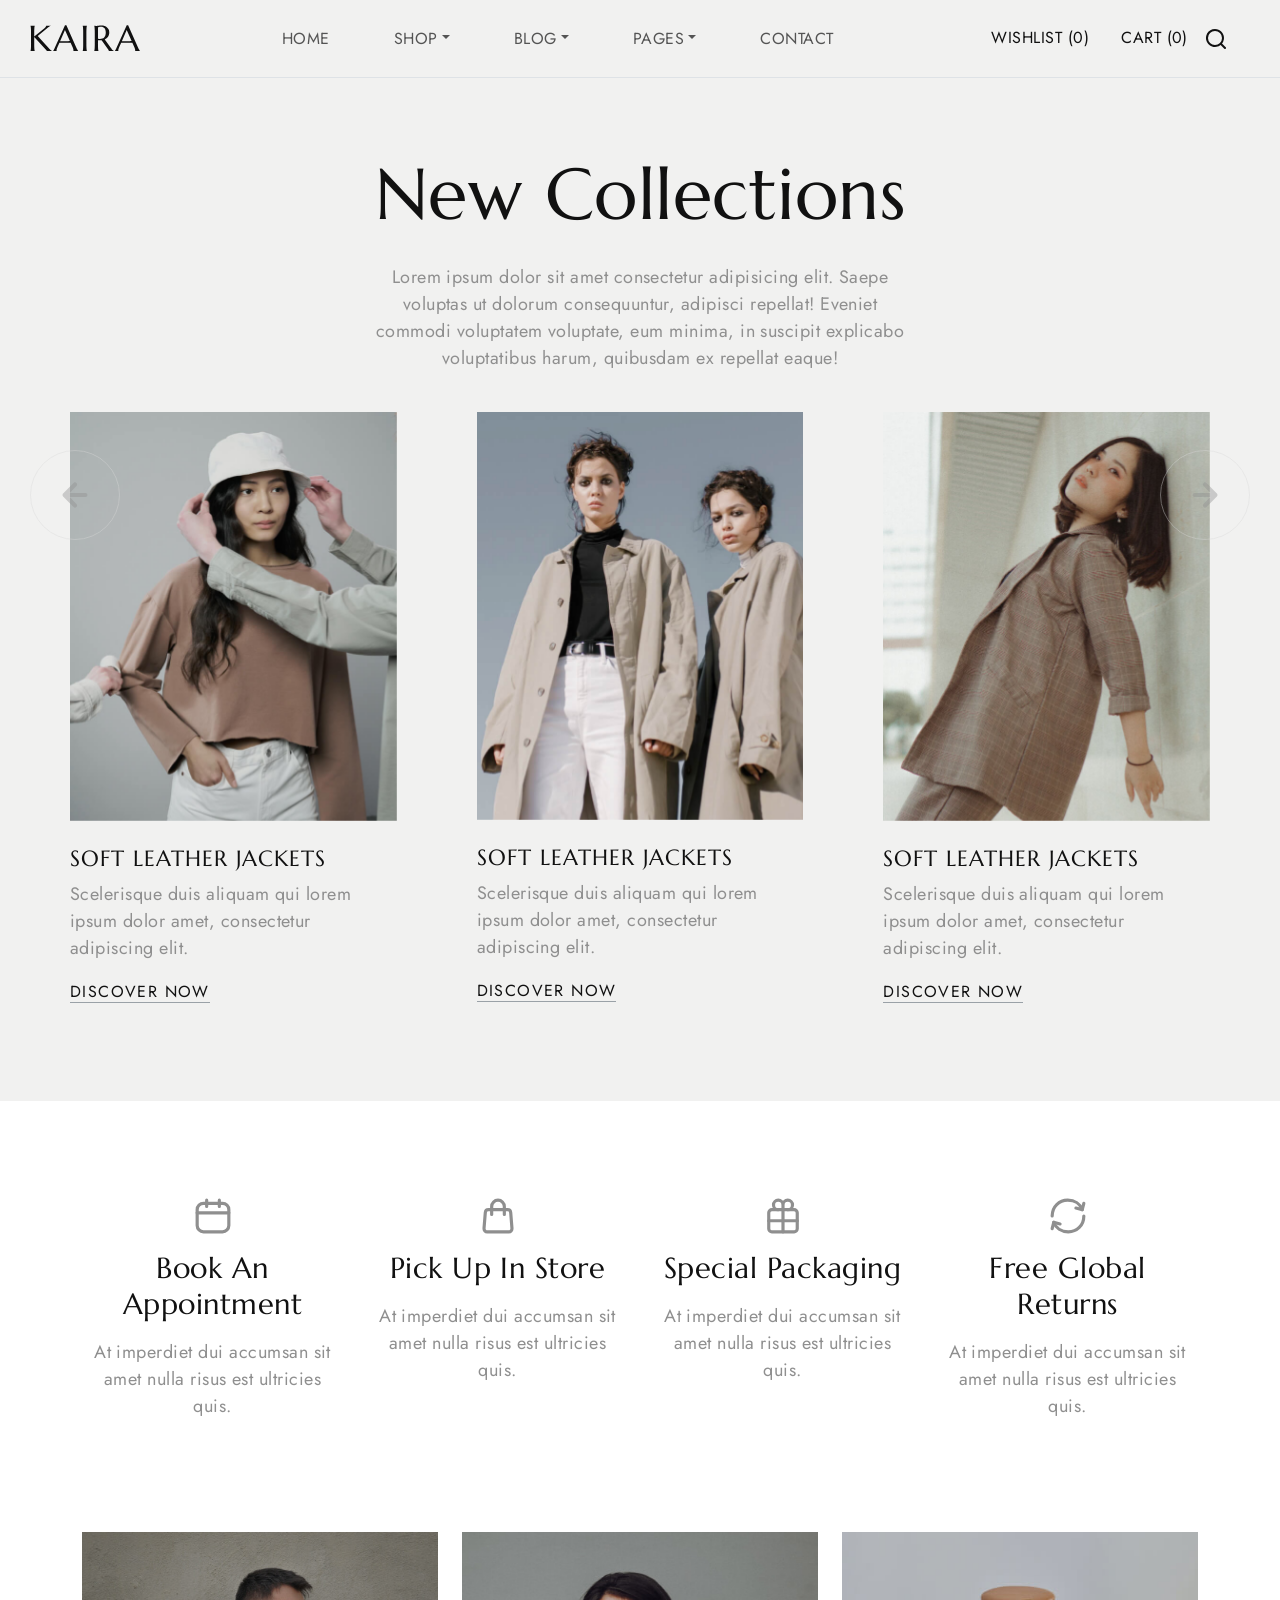
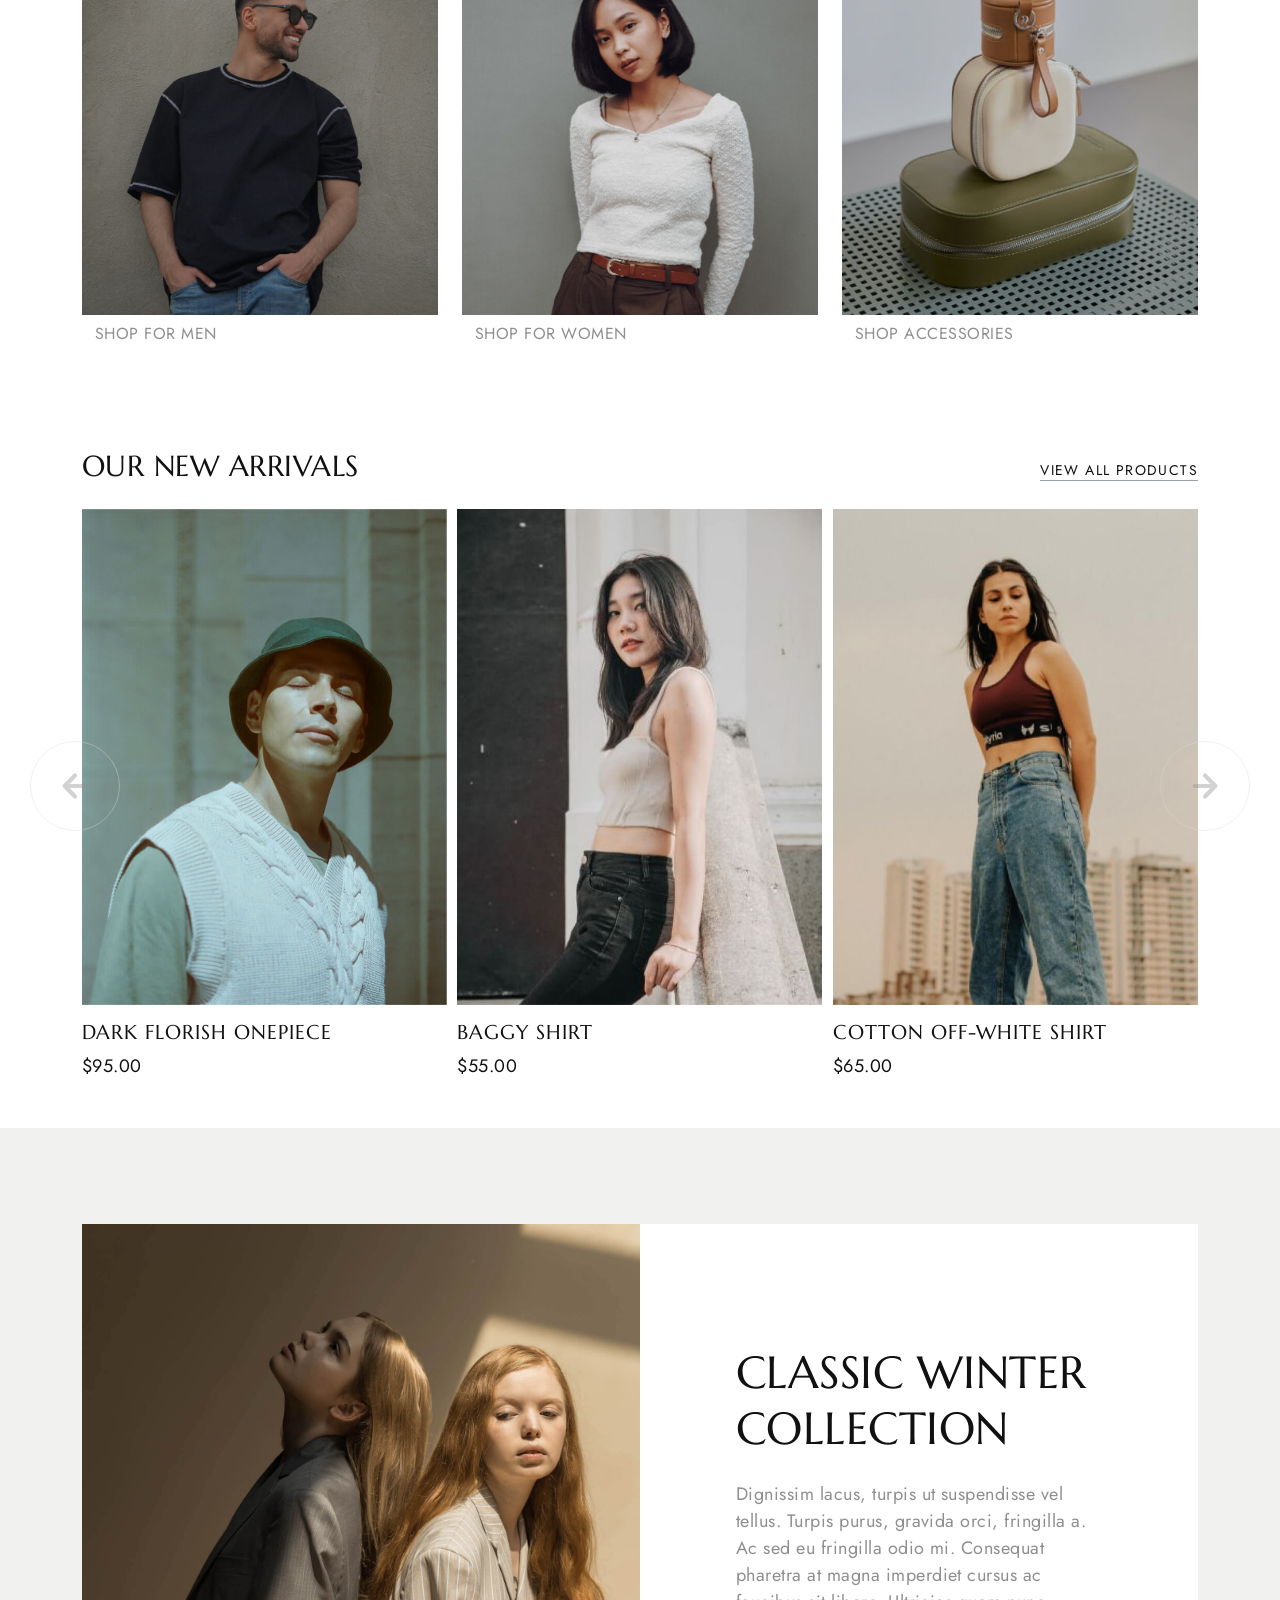
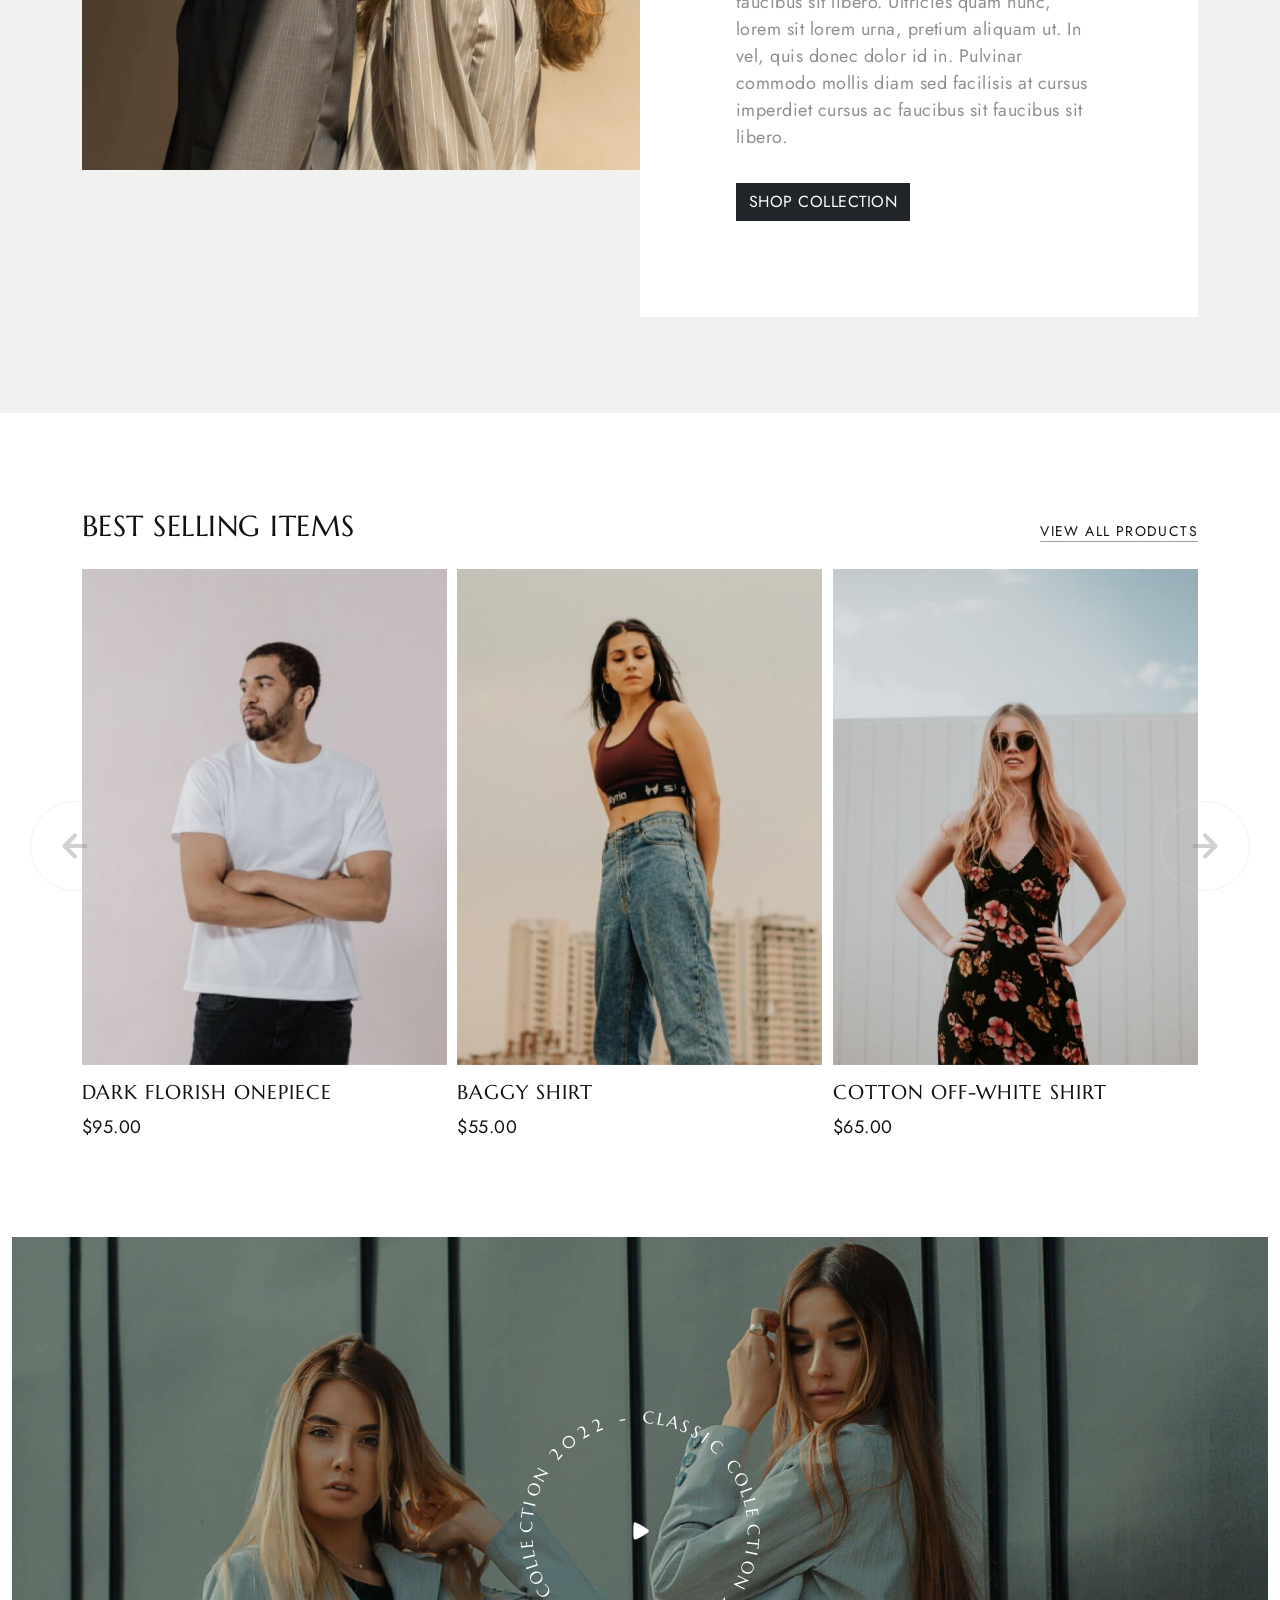
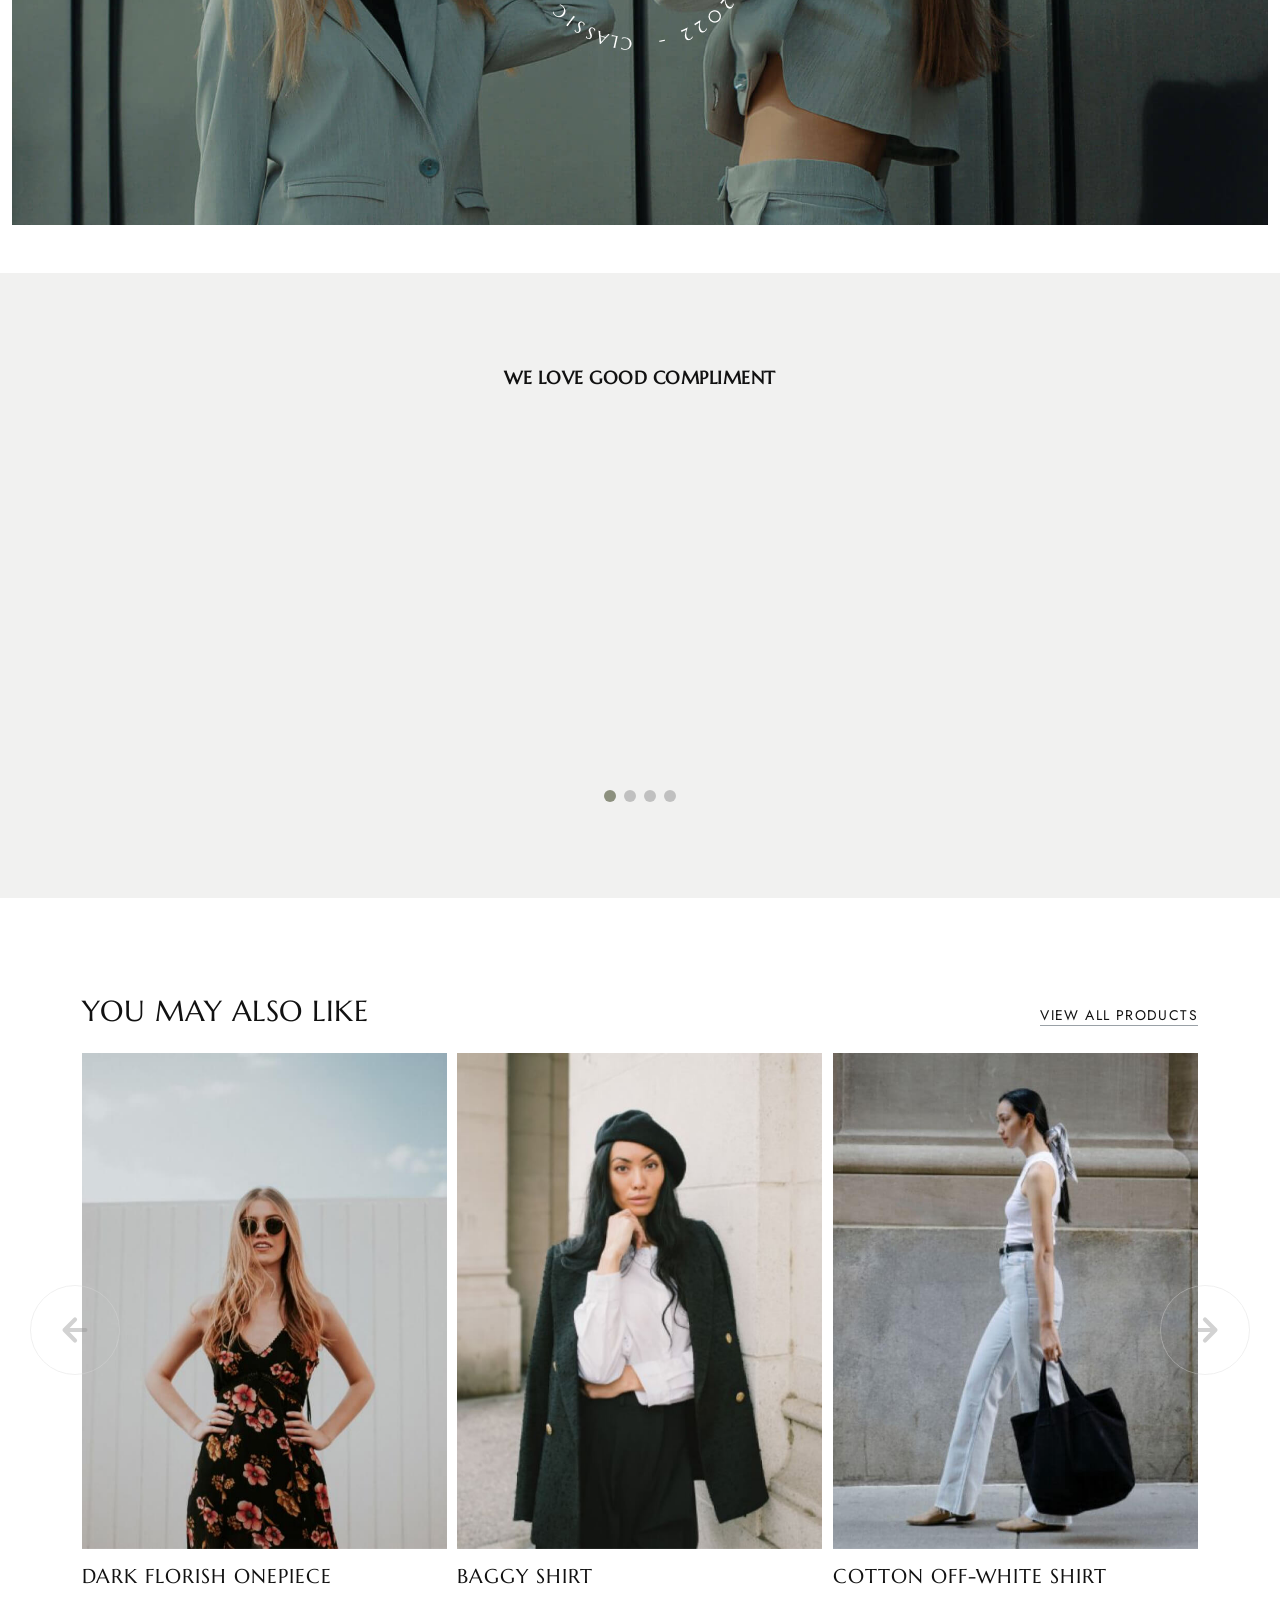
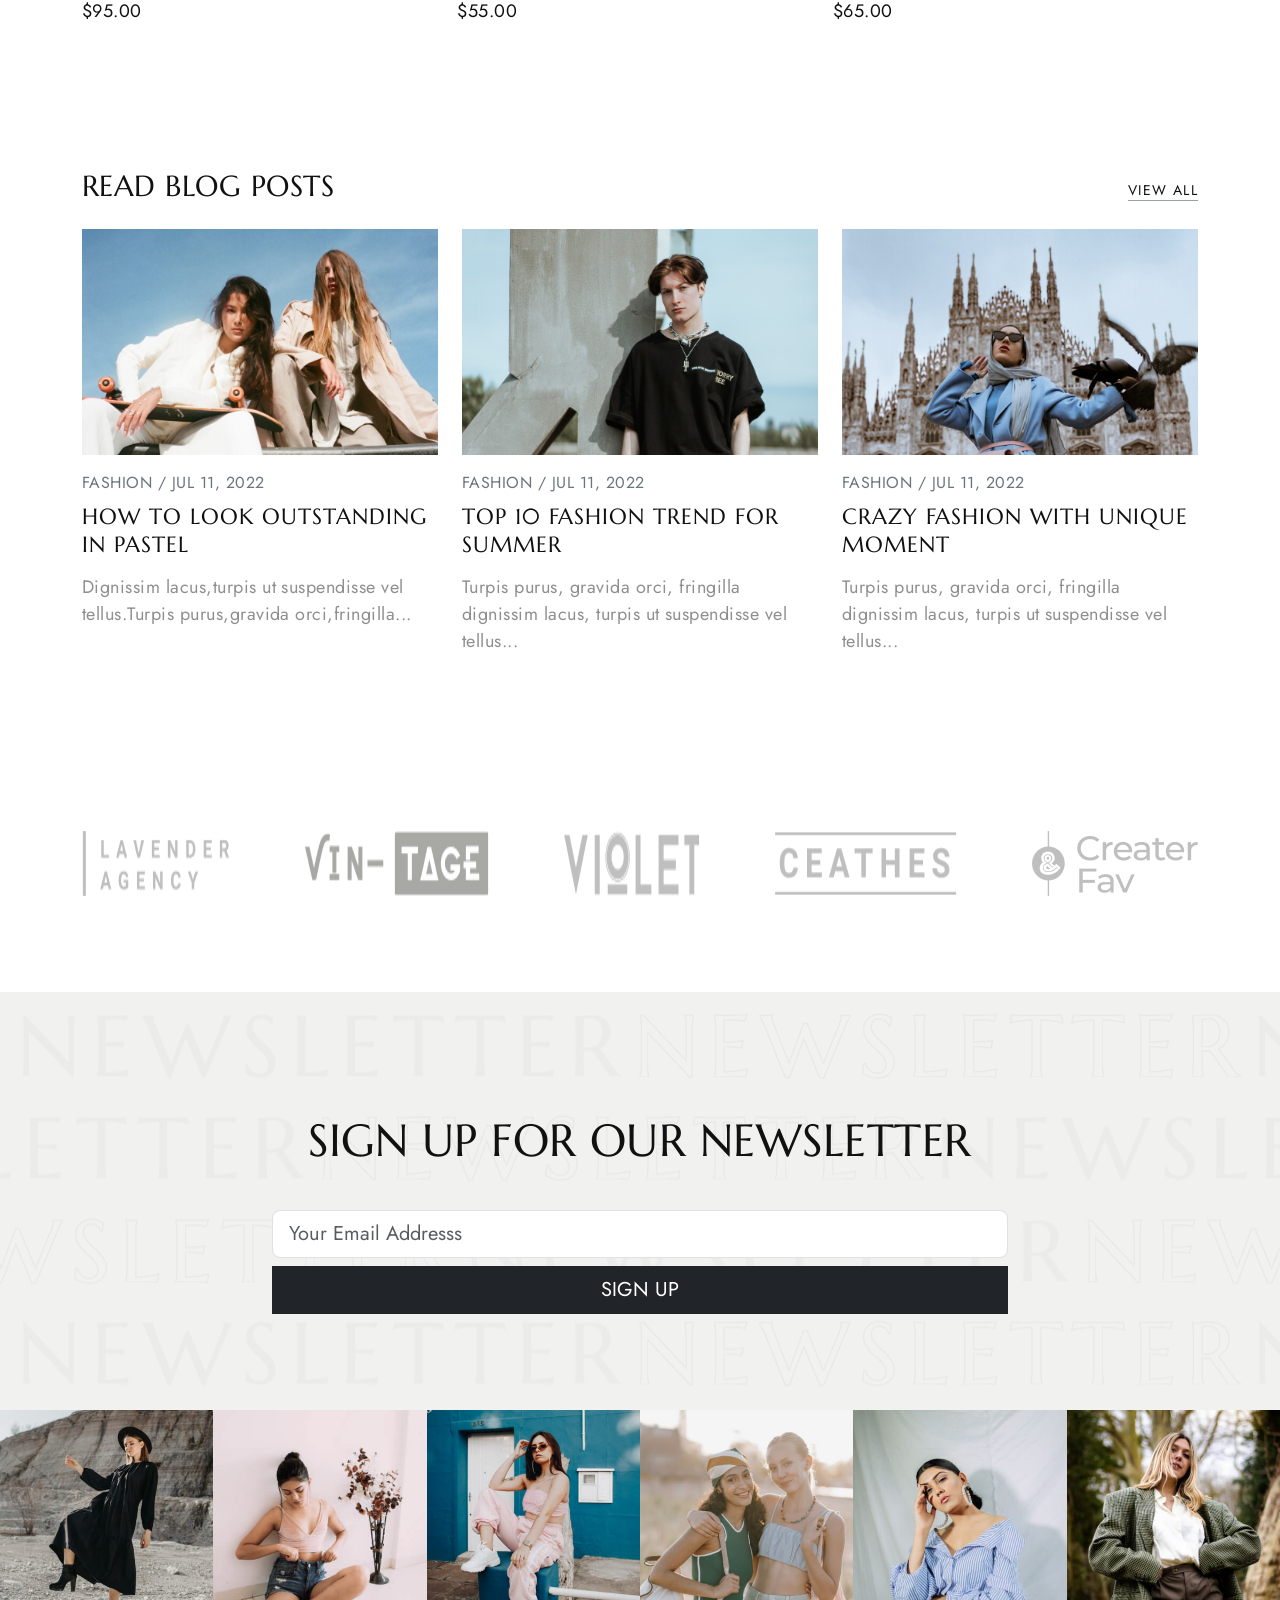
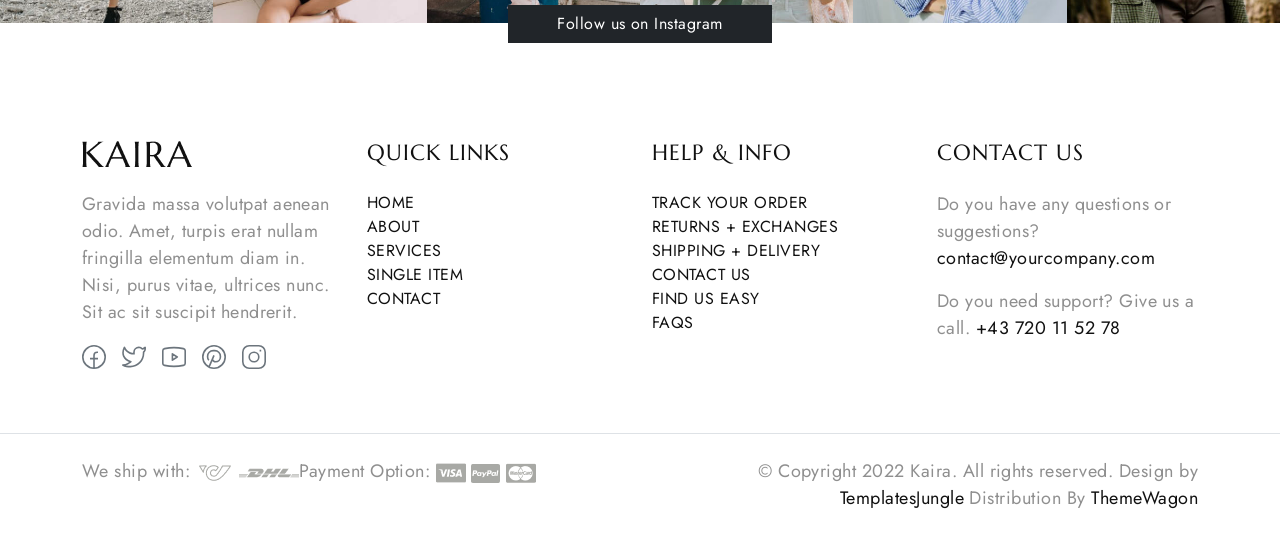
<file: target/classes/static/index.html>
<!DOCTYPE html>
<html lang="en">
  <head>
    <title>Kaira</title>
    <meta charset="utf-8" />
    <meta http-equiv="X-UA-Compatible" content="IE=edge" />
    <meta name="viewport" content="width=device-width, initial-scale=1.0" />
    <meta name="format-detection" content="telephone=no" />
    <meta name="apple-mobile-web-app-capable" content="yes" />
    <meta name="author" content="TemplatesJungle" />
    <meta name="keywords" content="ecommerce,fashion,store" />
    <meta
      name="description"
      content="Bootstrap 5 Fashion Store HTML CSS Template"
    />
    <link
      href="https://cdn.jsdelivr.net/npm/bootstrap@5.3.0-alpha3/dist/css/bootstrap.min.css"
      rel="stylesheet"
      integrity="sha384-KK94CHFLLe+nY2dmCWGMq91rCGa5gtU4mk92HdvYe+M/SXH301p5ILy+dN9+nJOZ"
      crossorigin="anonymous"
    />
    <link rel="stylesheet" type="text/css" href="css/vendor.css" />
    <link
      rel="stylesheet"
      href="https://cdn.jsdelivr.net/npm/swiper@9/swiper-bundle.min.css"
    />
    <link rel="stylesheet" type="text/css" href="style.css" />

    <link rel="preconnect" href="https://fonts.googleapis.com" />
    <link rel="preconnect" href="https://fonts.gstatic.com" crossorigin />
    <link
      href="https://fonts.googleapis.com/css2?family=Jost:ital,wght@0,300;0,400;0,500;0,700;1,300;1,400;1,500;1,700&family=Marcellus&display=swap"
      rel="stylesheet"
    />
  </head>

  <body class="homepage">
    <svg xmlns="http://www.w3.org/2000/svg" style="display: none">
      <defs>
        <symbol
          xmlns="http://www.w3.org/2000/svg"
          id="instagram"
          viewBox="0 0 15 15"
        >
          <path
            fill="none"
            stroke="currentColor"
            d="M11 3.5h1M4.5.5h6a4 4 0 0 1 4 4v6a4 4 0 0 1-4 4h-6a4 4 0 0 1-4-4v-6a4 4 0 0 1 4-4Zm3 10a3 3 0 1 1 0-6a3 3 0 0 1 0 6Z"
          />
        </symbol>
        <symbol
          xmlns="http://www.w3.org/2000/svg"
          id="facebook"
          viewBox="0 0 15 15"
        >
          <path
            fill="none"
            stroke="currentColor"
            d="M7.5 14.5a7 7 0 1 1 0-14a7 7 0 0 1 0 14Zm0 0v-8a2 2 0 0 1 2-2h.5m-5 4h5"
          />
        </symbol>
        <symbol
          xmlns="http://www.w3.org/2000/svg"
          id="twitter"
          viewBox="0 0 15 15"
        >
          <path
            fill="currentColor"
            d="m14.478 1.5l.5-.033a.5.5 0 0 0-.871-.301l.371.334Zm-.498 2.959a.5.5 0 1 0-1 0h1Zm-6.49.082h-.5h.5Zm0 .959h.5h-.5Zm-6.99 7V12a.5.5 0 0 0-.278.916L.5 12.5Zm.998-11l.469-.175a.5.5 0 0 0-.916-.048l.447.223Zm3.994 9l.354.353a.5.5 0 0 0-.195-.827l-.159.474Zm7.224-8.027l-.37.336l.18.199l.265-.04l-.075-.495Zm1.264-.94c.051.778.003 1.25-.123 1.606c-.122.345-.336.629-.723 1l.692.722c.438-.42.776-.832.974-1.388c.193-.546.232-1.178.177-2.006l-.998.066Zm0 3.654V4.46h-1v.728h1Zm-6.99-.646V5.5h1v-.959h-1Zm0 .959V6h1v-.5h-1ZM10.525 1a3.539 3.539 0 0 0-3.537 3.541h1A2.539 2.539 0 0 1 10.526 2V1Zm2.454 4.187C12.98 9.503 9.487 13 5.18 13v1c4.86 0 8.8-3.946 8.8-8.813h-1ZM1.03 1.675C1.574 3.127 3.614 6 7.49 6V5C4.174 5 2.421 2.54 1.966 1.325l-.937.35Zm.021-.398C.004 3.373-.157 5.407.604 7.139c.759 1.727 2.392 3.055 4.73 3.835l.317-.948c-2.155-.72-3.518-1.892-4.132-3.29c-.612-1.393-.523-3.11.427-5.013l-.895-.446Zm4.087 8.87C4.536 10.75 2.726 12 .5 12v1c2.566 0 4.617-1.416 5.346-2.147l-.708-.706Zm7.949-8.009A3.445 3.445 0 0 0 10.526 1v1c.721 0 1.37.311 1.82.809l.74-.671Zm-.296.83a3.513 3.513 0 0 0 2.06-1.134l-.744-.668a2.514 2.514 0 0 1-1.466.813l.15.989ZM.222 12.916C1.863 14.01 3.583 14 5.18 14v-1c-1.63 0-3.048-.011-4.402-.916l-.556.832Z"
          />
        </symbol>
        <symbol
          xmlns="http://www.w3.org/2000/svg"
          id="pinterest"
          viewBox="0 0 15 15"
        >
          <path
            fill="none"
            stroke="currentColor"
            d="m4.5 13.5l3-7m-3.236 3a2.989 2.989 0 0 1-.764-2V7A3.5 3.5 0 0 1 7 3.5h1A3.5 3.5 0 0 1 11.5 7v.5a3 3 0 0 1-3 3a2.081 2.081 0 0 1-1.974-1.423L6.5 9m1 5.5a7 7 0 1 1 0-14a7 7 0 0 1 0 14Z"
          />
        </symbol>
        <symbol
          xmlns="http://www.w3.org/2000/svg"
          id="youtube"
          viewBox="0 0 15 15"
        >
          <path
            fill="currentColor"
            d="m1.61 12.738l-.104.489l.105-.489Zm11.78 0l.104.489l-.105-.489Zm0-10.476l.104-.489l-.105.489Zm-11.78 0l.106.489l-.105-.489ZM6.5 5.5l.277-.416A.5.5 0 0 0 6 5.5h.5Zm0 4H6a.5.5 0 0 0 .777.416L6.5 9.5Zm3-2l.277.416a.5.5 0 0 0 0-.832L9.5 7.5ZM0 3.636v7.728h1V3.636H0Zm15 7.728V3.636h-1v7.728h1ZM1.506 13.227c3.951.847 8.037.847 11.988 0l-.21-.978a27.605 27.605 0 0 1-11.568 0l-.21.978ZM13.494 1.773a28.606 28.606 0 0 0-11.988 0l.21.978a27.607 27.607 0 0 1 11.568 0l.21-.978ZM15 3.636c0-.898-.628-1.675-1.506-1.863l-.21.978c.418.09.716.458.716.885h1Zm-1 7.728a.905.905 0 0 1-.716.885l.21.978A1.905 1.905 0 0 0 15 11.364h-1Zm-14 0c0 .898.628 1.675 1.506 1.863l.21-.978A.905.905 0 0 1 1 11.364H0Zm1-7.728c0-.427.298-.796.716-.885l-.21-.978A1.905 1.905 0 0 0 0 3.636h1ZM6 5.5v4h1v-4H6Zm.777 4.416l3-2l-.554-.832l-3 2l.554.832Zm3-2.832l-3-2l-.554.832l3 2l.554-.832Z"
          />
        </symbol>
        <symbol
          xmlns="http://www.w3.org/2000/svg"
          id="dribble"
          viewBox="0 0 15 15"
        >
          <path
            fill="none"
            stroke="currentColor"
            stroke-linecap="round"
            stroke-linejoin="round"
            d="M4.839 1.024c3.346 4.041 5.096 7.922 5.704 12.782M.533 6.82c5.985-.138 9.402-1.083 11.97-4.216M2.7 12.594c3.221-4.902 7.171-5.65 11.755-4.293M14.5 7.5a7 7 0 1 0-14 0a7 7 0 0 0 14 0Z"
          />
        </symbol>
        <symbol
          xmlns="http://www.w3.org/2000/svg"
          id="calendar"
          viewBox="0 0 24 24"
        >
          <g
            fill="none"
            stroke="currentColor"
            stroke-linecap="round"
            stroke-linejoin="round"
            stroke-width="2"
          >
            <rect width="20" height="18" x="2" y="4" rx="4" />
            <path d="M8 2v4m8-4v4M2 10h20" />
          </g>
        </symbol>
        <symbol
          xmlns="http://www.w3.org/2000/svg"
          id="shopping-bag"
          viewBox="0 0 24 24"
        >
          <g
            fill="none"
            stroke="currentColor"
            stroke-linecap="round"
            stroke-linejoin="round"
            stroke-width="2"
          >
            <path
              d="M3.977 9.84A2 2 0 0 1 5.971 8h12.058a2 2 0 0 1 1.994 1.84l.803 10A2 2 0 0 1 18.833 22H5.167a2 2 0 0 1-1.993-2.16l.803-10Z"
            />
            <path d="M16 11V6a4 4 0 0 0-4-4v0a4 4 0 0 0-4 4v5" />
          </g>
        </symbol>
        <symbol
          xmlns="http://www.w3.org/2000/svg"
          id="gift"
          viewBox="0 0 24 24"
        >
          <g
            fill="none"
            stroke="currentColor"
            stroke-linecap="round"
            stroke-linejoin="round"
            stroke-width="2"
          >
            <rect width="18" height="14" x="3" y="8" rx="2" />
            <path d="M12 5a3 3 0 1 0-3 3m6 0a3 3 0 1 0-3-3m0 0v17m9-7H3" />
          </g>
        </symbol>
        <symbol
          xmlns="http://www.w3.org/2000/svg"
          id="arrow-cycle"
          viewBox="0 0 24 24"
        >
          <g
            fill="none"
            stroke="currentColor"
            stroke-linecap="round"
            stroke-linejoin="round"
            stroke-width="2"
          >
            <path
              d="M22 12c0 6-4.39 10-9.806 10C7.792 22 4.24 19.665 3 16m-1-4C2 6 6.39 2 11.806 2C16.209 2 19.76 4.335 21 8"
            />
            <path d="m7 17l-4-1l-1 4M17 7l4 1l1-4" />
          </g>
        </symbol>
        <symbol
          xmlns="http://www.w3.org/2000/svg"
          id="link"
          viewBox="0 0 24 24"
        >
          <path
            fill="currentColor"
            d="M12 19a1 1 0 1 0-1-1a1 1 0 0 0 1 1Zm5 0a1 1 0 1 0-1-1a1 1 0 0 0 1 1Zm0-4a1 1 0 1 0-1-1a1 1 0 0 0 1 1Zm-5 0a1 1 0 1 0-1-1a1 1 0 0 0 1 1Zm7-12h-1V2a1 1 0 0 0-2 0v1H8V2a1 1 0 0 0-2 0v1H5a3 3 0 0 0-3 3v14a3 3 0 0 0 3 3h14a3 3 0 0 0 3-3V6a3 3 0 0 0-3-3Zm1 17a1 1 0 0 1-1 1H5a1 1 0 0 1-1-1v-9h16Zm0-11H4V6a1 1 0 0 1 1-1h1v1a1 1 0 0 0 2 0V5h8v1a1 1 0 0 0 2 0V5h1a1 1 0 0 1 1 1ZM7 15a1 1 0 1 0-1-1a1 1 0 0 0 1 1Zm0 4a1 1 0 1 0-1-1a1 1 0 0 0 1 1Z"
          />
        </symbol>
        <symbol
          xmlns="http://www.w3.org/2000/svg"
          id="arrow-left"
          viewBox="0 0 24 24"
        >
          <path
            fill="currentColor"
            d="M17 11H9.41l3.3-3.29a1 1 0 1 0-1.42-1.42l-5 5a1 1 0 0 0-.21.33a1 1 0 0 0 0 .76a1 1 0 0 0 .21.33l5 5a1 1 0 0 0 1.42 0a1 1 0 0 0 0-1.42L9.41 13H17a1 1 0 0 0 0-2Z"
          />
        </symbol>
        <symbol
          xmlns="http://www.w3.org/2000/svg"
          id="arrow-right"
          viewBox="0 0 24 24"
        >
          <path
            fill="currentColor"
            d="M17.92 11.62a1 1 0 0 0-.21-.33l-5-5a1 1 0 0 0-1.42 1.42l3.3 3.29H7a1 1 0 0 0 0 2h7.59l-3.3 3.29a1 1 0 0 0 0 1.42a1 1 0 0 0 1.42 0l5-5a1 1 0 0 0 .21-.33a1 1 0 0 0 0-.76Z"
          />
        </symbol>
        <symbol
          xmlns="http://www.w3.org/2000/svg"
          id="play"
          viewBox="0 0 24 24"
        >
          <g fill="none" fill-rule="evenodd">
            <path
              d="M24 0v24H0V0h24ZM12.593 23.258l-.011.002l-.071.035l-.02.004l-.014-.004l-.071-.035c-.01-.004-.019-.001-.024.005l-.004.01l-.017.428l.005.02l.01.013l.104.074l.015.004l.012-.004l.104-.074l.012-.016l.004-.017l-.017-.427c-.002-.01-.009-.017-.017-.018Zm.265-.113l-.013.002l-.185.093l-.01.01l-.003.011l.018.43l.005.012l.008.007l.201.093c.012.004.023 0 .029-.008l.004-.014l-.034-.614c-.003-.012-.01-.02-.02-.022Zm-.715.002a.023.023 0 0 0-.027.006l-.006.014l-.034.614c0 .012.007.02.017.024l.015-.002l.201-.093l.01-.008l.004-.011l.017-.43l-.003-.012l-.01-.01l-.184-.092Z"
            />
            <path
              fill="currentColor"
              d="M5.669 4.76a1.469 1.469 0 0 1 2.04-1.177c1.062.454 3.442 1.533 6.462 3.276c3.021 1.744 5.146 3.267 6.069 3.958c.788.591.79 1.763.001 2.356c-.914.687-3.013 2.19-6.07 3.956c-3.06 1.766-5.412 2.832-6.464 3.28c-.906.387-1.92-.2-2.038-1.177c-.138-1.142-.396-3.735-.396-7.237c0-3.5.257-6.092.396-7.235Z"
            />
          </g>
        </symbol>
        <symbol
          xmlns="http://www.w3.org/2000/svg"
          id="category"
          viewBox="0 0 24 24"
        >
          <path
            fill="currentColor"
            d="M19 5.5h-6.28l-.32-1a3 3 0 0 0-2.84-2H5a3 3 0 0 0-3 3v13a3 3 0 0 0 3 3h14a3 3 0 0 0 3-3v-10a3 3 0 0 0-3-3Zm1 13a1 1 0 0 1-1 1H5a1 1 0 0 1-1-1v-13a1 1 0 0 1 1-1h4.56a1 1 0 0 1 .95.68l.54 1.64a1 1 0 0 0 .95.68h7a1 1 0 0 1 1 1Z"
          />
        </symbol>
        <symbol
          xmlns="http://www.w3.org/2000/svg"
          id="calendar"
          viewBox="0 0 24 24"
        >
          <path
            fill="currentColor"
            d="M19 4h-2V3a1 1 0 0 0-2 0v1H9V3a1 1 0 0 0-2 0v1H5a3 3 0 0 0-3 3v12a3 3 0 0 0 3 3h14a3 3 0 0 0 3-3V7a3 3 0 0 0-3-3Zm1 15a1 1 0 0 1-1 1H5a1 1 0 0 1-1-1v-7h16Zm0-9H4V7a1 1 0 0 1 1-1h2v1a1 1 0 0 0 2 0V6h6v1a1 1 0 0 0 2 0V6h2a1 1 0 0 1 1 1Z"
          />
        </symbol>
        <symbol
          xmlns="http://www.w3.org/2000/svg"
          id="heart"
          viewBox="0 0 24 24"
        >
          <path
            fill="currentColor"
            d="M20.16 4.61A6.27 6.27 0 0 0 12 4a6.27 6.27 0 0 0-8.16 9.48l7.45 7.45a1 1 0 0 0 1.42 0l7.45-7.45a6.27 6.27 0 0 0 0-8.87Zm-1.41 7.46L12 18.81l-6.75-6.74a4.28 4.28 0 0 1 3-7.3a4.25 4.25 0 0 1 3 1.25a1 1 0 0 0 1.42 0a4.27 4.27 0 0 1 6 6.05Z"
          />
        </symbol>
        <symbol
          xmlns="http://www.w3.org/2000/svg"
          id="plus"
          viewBox="0 0 24 24"
        >
          <path
            fill="currentColor"
            d="M19 11h-6V5a1 1 0 0 0-2 0v6H5a1 1 0 0 0 0 2h6v6a1 1 0 0 0 2 0v-6h6a1 1 0 0 0 0-2Z"
          />
        </symbol>
        <symbol
          xmlns="http://www.w3.org/2000/svg"
          id="minus"
          viewBox="0 0 24 24"
        >
          <path
            fill="currentColor"
            d="M19 11H5a1 1 0 0 0 0 2h14a1 1 0 0 0 0-2Z"
          />
        </symbol>
        <symbol
          xmlns="http://www.w3.org/2000/svg"
          id="cart"
          viewBox="0 0 24 24"
        >
          <path
            fill="currentColor"
            d="M8.5 19a1.5 1.5 0 1 0 1.5 1.5A1.5 1.5 0 0 0 8.5 19ZM19 16H7a1 1 0 0 1 0-2h8.491a3.013 3.013 0 0 0 2.885-2.176l1.585-5.55A1 1 0 0 0 19 5H6.74a3.007 3.007 0 0 0-2.82-2H3a1 1 0 0 0 0 2h.921a1.005 1.005 0 0 1 .962.725l.155.545v.005l1.641 5.742A3 3 0 0 0 7 18h12a1 1 0 0 0 0-2Zm-1.326-9l-1.22 4.274a1.005 1.005 0 0 1-.963.726H8.754l-.255-.892L7.326 7ZM16.5 19a1.5 1.5 0 1 0 1.5 1.5a1.5 1.5 0 0 0-1.5-1.5Z"
          />
        </symbol>
        <symbol
          xmlns="http://www.w3.org/2000/svg"
          id="check"
          viewBox="0 0 24 24"
        >
          <path
            fill="currentColor"
            d="M18.71 7.21a1 1 0 0 0-1.42 0l-7.45 7.46l-3.13-3.14A1 1 0 1 0 5.29 13l3.84 3.84a1 1 0 0 0 1.42 0l8.16-8.16a1 1 0 0 0 0-1.47Z"
          />
        </symbol>
        <symbol
          xmlns="http://www.w3.org/2000/svg"
          id="trash"
          viewBox="0 0 24 24"
        >
          <path
            fill="currentColor"
            d="M10 18a1 1 0 0 0 1-1v-6a1 1 0 0 0-2 0v6a1 1 0 0 0 1 1ZM20 6h-4V5a3 3 0 0 0-3-3h-2a3 3 0 0 0-3 3v1H4a1 1 0 0 0 0 2h1v11a3 3 0 0 0 3 3h8a3 3 0 0 0 3-3V8h1a1 1 0 0 0 0-2ZM10 5a1 1 0 0 1 1-1h2a1 1 0 0 1 1 1v1h-4Zm7 14a1 1 0 0 1-1 1H8a1 1 0 0 1-1-1V8h10Zm-3-1a1 1 0 0 0 1-1v-6a1 1 0 0 0-2 0v6a1 1 0 0 0 1 1Z"
          />
        </symbol>
        <symbol
          xmlns="http://www.w3.org/2000/svg"
          id="star-outline"
          viewBox="0 0 15 15"
        >
          <path
            fill="none"
            stroke="currentColor"
            stroke-linecap="round"
            stroke-linejoin="round"
            d="M7.5 9.804L5.337 11l.413-2.533L4 6.674l2.418-.37L7.5 4l1.082 2.304l2.418.37l-1.75 1.793L9.663 11L7.5 9.804Z"
          />
        </symbol>
        <symbol
          xmlns="http://www.w3.org/2000/svg"
          id="star-solid"
          viewBox="0 0 15 15"
        >
          <path
            fill="currentColor"
            d="M7.953 3.788a.5.5 0 0 0-.906 0L6.08 5.85l-2.154.33a.5.5 0 0 0-.283.843l1.574 1.613l-.373 2.284a.5.5 0 0 0 .736.518l1.92-1.063l1.921 1.063a.5.5 0 0 0 .736-.519l-.373-2.283l1.574-1.613a.5.5 0 0 0-.283-.844L8.921 5.85l-.968-2.062Z"
          />
        </symbol>
        <symbol
          xmlns="http://www.w3.org/2000/svg"
          id="search"
          viewBox="0 0 24 24"
        >
          <path
            fill="currentColor"
            d="M21.71 20.29L18 16.61A9 9 0 1 0 16.61 18l3.68 3.68a1 1 0 0 0 1.42 0a1 1 0 0 0 0-1.39ZM11 18a7 7 0 1 1 7-7a7 7 0 0 1-7 7Z"
          />
        </symbol>
        <symbol
          xmlns="http://www.w3.org/2000/svg"
          id="user"
          viewBox="0 0 24 24"
        >
          <path
            fill="currentColor"
            d="M15.71 12.71a6 6 0 1 0-7.42 0a10 10 0 0 0-6.22 8.18a1 1 0 0 0 2 .22a8 8 0 0 1 15.9 0a1 1 0 0 0 1 .89h.11a1 1 0 0 0 .88-1.1a10 10 0 0 0-6.25-8.19ZM12 12a4 4 0 1 1 4-4a4 4 0 0 1-4 4Z"
          />
        </symbol>
        <symbol
          xmlns="http://www.w3.org/2000/svg"
          id="close"
          viewBox="0 0 15 15"
        >
          <path
            fill="currentColor"
            d="M7.953 3.788a.5.5 0 0 0-.906 0L6.08 5.85l-2.154.33a.5.5 0 0 0-.283.843l1.574 1.613l-.373 2.284a.5.5 0 0 0 .736.518l1.92-1.063l1.921 1.063a.5.5 0 0 0 .736-.519l-.373-2.283l1.574-1.613a.5.5 0 0 0-.283-.844L8.921 5.85l-.968-2.062Z"
          />
        </symbol>
      </defs>
    </svg>

    <div class="preloader text-white fs-6 text-uppercase overflow-hidden"></div>

    <div class="search-popup">
      <div class="search-popup-container">
        <form role="search" method="get" class="form-group" action="">
          <input
            type="search"
            id="search-form"
            class="form-control border-0 border-bottom"
            placeholder="Type and press enter"
            value=""
            name="s"
          />
          <button
            type="submit"
            class="search-submit border-0 position-absolute bg-white"
            style="top: 15px; right: 15px"
          >
            <svg class="search" width="24" height="24">
              <use xlink:href="#search"></use>
            </svg>
          </button>
        </form>

        <h5 class="cat-list-title">Browse Categories</h5>

        <ul class="cat-list">
          <li class="cat-list-item">
            <a href="#" title="Jackets">Jackets</a>
          </li>
          <li class="cat-list-item">
            <a href="#" title="T-shirts">T-shirts</a>
          </li>
          <li class="cat-list-item">
            <a href="#" title="Handbags">Handbags</a>
          </li>
          <li class="cat-list-item">
            <a href="#" title="Accessories">Accessories</a>
          </li>
          <li class="cat-list-item">
            <a href="#" title="Cosmetics">Cosmetics</a>
          </li>
          <li class="cat-list-item">
            <a href="#" title="Dresses">Dresses</a>
          </li>
          <li class="cat-list-item">
            <a href="#" title="Jumpsuits">Jumpsuits</a>
          </li>
        </ul>
      </div>
    </div>

    <div
      class="offcanvas offcanvas-end"
      data-bs-scroll="true"
      tabindex="-1"
      id="offcanvasCart"
      aria-labelledby="My Cart"
    >
      <div class="offcanvas-header justify-content-center">
        <button
          type="button"
          class="btn-close"
          data-bs-dismiss="offcanvas"
          aria-label="Close"
        ></button>
      </div>
      <div class="offcanvas-body">
        <div class="order-md-last">
          <h4 class="d-flex justify-content-between align-items-center mb-3">
            <span class="text-primary">Your cart</span>
            <span class="badge bg-primary rounded-pill">3</span>
          </h4>
          <ul class="list-group mb-3">
            <li class="list-group-item d-flex justify-content-between lh-sm">
              <div>
                <h6 class="my-0">Growers cider</h6>
                <small class="text-body-secondary">Brief description</small>
              </div>
              <span class="text-body-secondary">$12</span>
            </li>
            <li class="list-group-item d-flex justify-content-between lh-sm">
              <div>
                <h6 class="my-0">Fresh grapes</h6>
                <small class="text-body-secondary">Brief description</small>
              </div>
              <span class="text-body-secondary">$8</span>
            </li>
            <li class="list-group-item d-flex justify-content-between lh-sm">
              <div>
                <h6 class="my-0">Heinz tomato ketchup</h6>
                <small class="text-body-secondary">Brief description</small>
              </div>
              <span class="text-body-secondary">$5</span>
            </li>
            <li class="list-group-item d-flex justify-content-between">
              <span>Total (USD)</span>
              <strong>$20</strong>
            </li>
          </ul>

          <button class="w-100 btn btn-primary btn-lg" type="submit">
            Continue to Checkout
          </button>
        </div>
      </div>
    </div>

    <nav
      class="navbar navbar-expand-lg bg-light text-uppercase fs-6 p-3 border-bottom align-items-center"
    >
      <div class="container-fluid">
        <div class="row justify-content-between align-items-center w-100">
          <div class="col-auto">
            <a class="navbar-brand text-white" href="index.html">
              <svg
                width="112"
                height="45"
                viewBox="0 0 112 45"
                xmlns="http://www.w3.org/2000/svg"
                fill="#111"
              >
                <path
                  d="M2.51367 34.9297C2.58398 34.6836 2.64844 34.3789 2.70703 34.0156C2.77734 33.6523 2.83594 33.2012 2.88281 32.6621C2.92969 32.123 2.96484 31.4844 2.98828 30.7461C3.01172 29.9961 3.02344 29.123 3.02344 28.127V16.6836C3.02344 15.6875 3.01172 14.8203 2.98828 14.082C2.96484 13.332 2.92969 12.6875 2.88281 12.1484C2.83594 11.5977 2.77734 11.1406 2.70703 10.7773C2.64844 10.4141 2.58398 10.1094 2.51367 9.86328V9.79297H6.73242V9.86328C6.66211 10.1094 6.5918 10.4141 6.52148 10.7773C6.46289 11.1406 6.41016 11.5977 6.36328 12.1484C6.32812 12.6875 6.29297 13.332 6.25781 14.082C6.23438 14.8203 6.22266 15.6875 6.22266 16.6836V20.6035L16.4883 12.2188C17.6367 11.2813 18.2109 10.4727 18.2109 9.79297H23.1504V9.86328C22.459 10.0273 21.7559 10.3437 21.041 10.8125C20.3379 11.2695 19.5879 11.832 18.791 12.5L9.7207 20.0938L20.6367 32.082C21.0938 32.5508 21.4805 32.9434 21.7969 33.2598C22.125 33.5645 22.4121 33.8223 22.6582 34.0332C22.9043 34.2324 23.127 34.4023 23.3262 34.543C23.5371 34.6719 23.7539 34.8008 23.9766 34.9297V35H18.8262C18.7793 34.8945 18.6973 34.7598 18.5801 34.5957C18.4746 34.4316 18.3457 34.2617 18.1934 34.0859C18.0527 33.9102 17.8945 33.7285 17.7188 33.541C17.5547 33.3535 17.3965 33.1777 17.2441 33.0137L6.22266 20.9199V28.127C6.22266 29.123 6.23438 29.9961 6.25781 30.7461C6.29297 31.4844 6.32812 32.123 6.36328 32.6621C6.41016 33.2012 6.46289 33.6523 6.52148 34.0156C6.5918 34.3789 6.66211 34.6836 6.73242 34.9297V35H2.51367V34.9297ZM45.3846 35V34.9297C45.408 34.8711 45.4256 34.7832 45.4373 34.666C45.4491 34.5488 45.4549 34.4434 45.4549 34.3496C45.4549 33.9863 45.4022 33.5879 45.2967 33.1543C45.203 32.709 45.0155 32.1582 44.7342 31.502L42.6073 26.7207C41.951 26.6973 41.078 26.6855 39.9881 26.6855C38.8983 26.6855 37.7205 26.6855 36.4549 26.6855C35.5291 26.6855 34.6327 26.6855 33.7655 26.6855C32.91 26.6855 32.1366 26.6973 31.4452 26.7207L29.4237 31.3613C29.2479 31.7949 29.0604 32.2695 28.8612 32.7852C28.662 33.3008 28.5623 33.8223 28.5623 34.3496C28.5623 34.502 28.5741 34.6309 28.5975 34.7363C28.6209 34.8301 28.6444 34.8945 28.6678 34.9297V35H25.0819V34.9297C25.2928 34.707 25.5565 34.3145 25.8729 33.752C26.1893 33.1777 26.535 32.4629 26.91 31.6074L36.9823 9.26562H38.3885L47.9334 30.7461C48.1561 31.25 48.3846 31.7422 48.619 32.2227C48.8651 32.6914 49.0936 33.1133 49.3045 33.4883C49.5155 33.8633 49.703 34.1797 49.867 34.4375C50.0311 34.6953 50.1424 34.8594 50.201 34.9297V35H45.3846ZM33.994 25.1738C34.6737 25.1738 35.3709 25.1738 36.0858 25.1738C36.8006 25.1621 37.4979 25.1562 38.1776 25.1562C38.869 25.1445 39.5311 25.1387 40.1639 25.1387C40.7967 25.127 41.3709 25.1152 41.8866 25.1035L36.9471 13.9414L32.0955 25.1738H33.994ZM54.6989 34.9297C54.7692 34.6836 54.8337 34.3789 54.8923 34.0156C54.9509 33.6523 55.0036 33.2012 55.0505 32.6621C55.0973 32.123 55.1325 31.4844 55.1559 30.7461C55.1794 29.9961 55.1911 29.123 55.1911 28.127V16.6836C55.1911 15.6875 55.1794 14.8203 55.1559 14.082C55.1325 13.332 55.0973 12.6875 55.0505 12.1484C55.0036 11.5977 54.9509 11.1406 54.8923 10.7773C54.8337 10.4141 54.7692 10.1094 54.6989 9.86328V9.79297H58.9001V9.86328C58.8298 10.1094 58.7595 10.4141 58.6891 10.7773C58.6305 11.1406 58.5778 11.5977 58.5309 12.1484C58.4958 12.6875 58.4606 13.332 58.4255 14.082C58.402 14.8203 58.3903 15.6875 58.3903 16.6836V28.127C58.3903 29.123 58.402 29.9961 58.4255 30.7461C58.4606 31.4844 58.4958 32.123 58.5309 32.6621C58.5778 33.2012 58.6305 33.6523 58.6891 34.0156C58.7595 34.3789 58.8298 34.6836 58.9001 34.9297V35H54.6989V34.9297ZM69.9722 28.127C69.9722 29.123 69.9839 29.9961 70.0073 30.7461C70.0425 31.4844 70.0777 32.123 70.1128 32.6621C70.1597 33.2012 70.2124 33.6523 70.271 34.0156C70.3413 34.3789 70.4116 34.6836 70.482 34.9297V35H66.2632V34.9297C66.3335 34.6836 66.398 34.3789 66.4566 34.0156C66.5269 33.6523 66.5796 33.2012 66.6148 32.6621C66.6616 32.123 66.6968 31.4844 66.7202 30.7461C66.7554 30.0078 66.773 29.1348 66.773 28.127V16.6836C66.773 15.6875 66.7554 14.8203 66.7202 14.082C66.6968 13.332 66.6616 12.6875 66.6148 12.1484C66.5796 11.6094 66.5269 11.1582 66.4566 10.7949C66.398 10.4199 66.3335 10.1094 66.2632 9.86328V9.79297L67.0015 9.86328C67.2241 9.88672 67.4702 9.9043 67.7398 9.91602C68.021 9.91602 68.3081 9.91602 68.6011 9.91602C69.0581 9.91602 69.6734 9.86328 70.4468 9.75781C71.232 9.64062 72.228 9.58203 73.4351 9.58203C74.5601 9.58203 75.5972 9.73438 76.5464 10.0391C77.5073 10.3437 78.3394 10.7891 79.0425 11.375C79.7456 11.9609 80.2905 12.6816 80.6773 13.5371C81.0757 14.3809 81.2749 15.3418 81.2749 16.4199C81.2749 17.2637 81.1636 18.0488 80.9409 18.7754C80.73 19.4902 80.4253 20.1406 80.0269 20.7266C79.6402 21.3125 79.1714 21.834 78.6206 22.291C78.0698 22.7363 77.4546 23.1113 76.7749 23.416L82.9448 32.082C83.2495 32.5156 83.5308 32.8906 83.7886 33.207C84.0581 33.5234 84.3101 33.7988 84.5445 34.0332C84.7905 34.2559 85.0249 34.4434 85.2476 34.5957C85.4702 34.7363 85.6987 34.8477 85.9331 34.9297V35H80.853C80.8179 34.7773 80.7007 34.4844 80.5015 34.1211C80.314 33.7461 80.0913 33.377 79.8335 33.0137L73.6109 24.2422C73.3413 24.2656 73.0718 24.2891 72.8023 24.3125C72.5327 24.3242 72.2573 24.3301 71.9761 24.3301C71.648 24.3301 71.314 24.3184 70.9741 24.2949C70.646 24.2715 70.312 24.2305 69.9722 24.1719V28.127ZM69.9722 22.8008C70.2886 22.8711 70.6109 22.9238 70.939 22.959C71.2671 22.9824 71.5835 22.9941 71.8882 22.9941C72.7671 22.9941 73.5698 22.8652 74.2964 22.6074C75.023 22.3379 75.6382 21.9336 76.1421 21.3945C76.6577 20.8555 77.0562 20.1875 77.3374 19.3906C77.6187 18.582 77.7593 17.6387 77.7593 16.5605C77.7593 15.6816 77.6597 14.8848 77.4605 14.1699C77.2612 13.4551 76.9624 12.8516 76.564 12.3594C76.1773 11.8555 75.6851 11.4687 75.0874 11.1992C74.4898 10.918 73.7925 10.7773 72.9956 10.7773C72.187 10.7773 71.5425 10.8184 71.062 10.9004C70.5816 10.9824 70.2183 11.0703 69.9722 11.1641V22.8008ZM107.13 35V34.9297C107.154 34.8711 107.171 34.7832 107.183 34.666C107.195 34.5488 107.201 34.4434 107.201 34.3496C107.201 33.9863 107.148 33.5879 107.042 33.1543C106.949 32.709 106.761 32.1582 106.48 31.502L104.353 26.7207C103.697 26.6973 102.824 26.6855 101.734 26.6855C100.644 26.6855 99.4662 26.6855 98.2005 26.6855C97.2748 26.6855 96.3783 26.6855 95.5111 26.6855C94.6556 26.6855 93.8822 26.6973 93.1908 26.7207L91.1693 31.3613C90.9935 31.7949 90.806 32.2695 90.6068 32.7852C90.4076 33.3008 90.308 33.8223 90.308 34.3496C90.308 34.502 90.3197 34.6309 90.3431 34.7363C90.3666 34.8301 90.39 34.8945 90.4134 34.9297V35H86.8275V34.9297C87.0384 34.707 87.3021 34.3145 87.6185 33.752C87.9349 33.1777 88.2806 32.4629 88.6556 31.6074L98.7279 9.26562H100.134L109.679 30.7461C109.902 31.25 110.13 31.7422 110.365 32.2227C110.611 32.6914 110.839 33.1133 111.05 33.4883C111.261 33.8633 111.449 34.1797 111.613 34.4375C111.777 34.6953 111.888 34.8594 111.947 34.9297V35H107.13ZM95.7396 25.1738C96.4193 25.1738 97.1166 25.1738 97.8314 25.1738C98.5462 25.1621 99.2435 25.1562 99.9232 25.1562C100.615 25.1445 101.277 25.1387 101.91 25.1387C102.542 25.127 103.117 25.1152 103.632 25.1035L98.6927 13.9414L93.8412 25.1738H95.7396Z"
                />
              </svg>
            </a>
          </div>

          <div class="col-auto">
            <button
              class="navbar-toggler"
              type="button"
              data-bs-toggle="offcanvas"
              data-bs-target="#offcanvasNavbar"
              aria-controls="offcanvasNavbar"
            >
              <span class="navbar-toggler-icon"></span>
            </button>

            <div
              class="offcanvas offcanvas-end"
              tabindex="-1"
              id="offcanvasNavbar"
              aria-labelledby="offcanvasNavbarLabel"
            >
              <div class="offcanvas-header">
                <h5 class="offcanvas-title" id="offcanvasNavbarLabel">Menu</h5>
                <button
                  type="button"
                  class="btn-close text-reset"
                  data-bs-dismiss="offcanvas"
                  aria-label="Close"
                ></button>
              </div>

              <div class="offcanvas-body">
                <ul
                  class="navbar-nav justify-content-end flex-grow-1 gap-1 gap-md-5 pe-3"
                >
                  <li class="nav-item dropdown">
                    <a
                      style="color: rgba(0, 0, 0, 0.65)"
                      class="nav-link active"
                      href="index.html"
                      id="dropdownHome"
                      aria-haspopup="true"
                      aria-expanded="false"
                      >Home</a
                    >
                  </li>
                  <li class="nav-item dropdown">
                    <a
                      class="nav-link dropdown-toggle"
                      href="#"
                      id="dropdownShop"
                      data-bs-toggle="dropdown"
                      aria-haspopup="true"
                      aria-expanded="false"
                      >Shop</a
                    >
                    <ul
                      class="dropdown-menu list-unstyled"
                      aria-labelledby="dropdownShop"
                    >
                      <li>
                        <a href="index.html" class="dropdown-item item-anchor"
                          >Products
                        </a>
                      </li>
                      <li>
                        <a href="index.html" class="dropdown-item item-anchor"
                          >Collection Fashion
                        </a>
                      </li>
                      <li>
                        <a href="index.html" class="dropdown-item item-anchor"
                          >Trademark
                        </a>
                      </li>
                    </ul>
                  </li>
                  <li class="nav-item dropdown">
                    <a
                      class="nav-link dropdown-toggle"
                      href="#"
                      id="dropdownBlog"
                      data-bs-toggle="dropdown"
                      aria-haspopup="true"
                      aria-expanded="false"
                      >Blog</a
                    >
                    <ul
                      class="dropdown-menu list-unstyled"
                      aria-labelledby="dropdownBlog"
                    >
                      <li>
                        <a href="index.html" class="dropdown-item item-anchor"
                          >Styling Guides
                        </a>
                      </li>
                      <li>
                        <a href="index.html" class="dropdown-item item-anchor"
                          >Trend Reports
                        </a>
                      </li>
                      <li>
                        <a href="index.html" class="dropdown-item item-anchor"
                          >Brand Story & Behind the Scenes
                        </a>
                      </li>
                      <li>
                        <a href="index.html" class="dropdown-item item-anchor"
                          >Care Guides
                        </a>
                      </li>
                      <li>
                        <a href="index.html" class="dropdown-item item-anchor"
                          >Customer Spotlight
                        </a>
                      </li>
                    </ul>
                  </li>
                  <li class="nav-item dropdown">
                    <a
                      class="nav-link dropdown-toggle"
                      href="#"
                      id="dropdownPages"
                      data-bs-toggle="dropdown"
                      aria-haspopup="true"
                      aria-expanded="false"
                      >Pages</a
                    >
                    <ul
                      class="dropdown-menu list-unstyled"
                      aria-labelledby="dropdownPages"
                    >
                      <li>
                        <a href="index.html" class="dropdown-item item-anchor"
                          >About
                        </a>
                      </li>
                      <li>
                        <a href="index.html" class="dropdown-item item-anchor"
                          >Cart
                        </a>
                      </li>
                      <li>
                        <a href="index.html" class="dropdown-item item-anchor"
                          >Checkout
                        </a>
                      </li>
                      <li>
                        <a href="index.html" class="dropdown-item item-anchor"
                          >Coming Soon
                        </a>
                      </li>
                      <li>
                        <a href="index.html" class="dropdown-item item-anchor"
                          >Contact
                        </a>
                      </li>
                      <li>
                        <a href="index.html" class="dropdown-item item-anchor"
                          >FAQs
                        </a>
                      </li>
                      <li>
                        <a href="index.html" class="dropdown-item item-anchor"
                          >My Account
                        </a>
                      </li>
                      <li>
                        <a href="index.html" class="dropdown-item item-anchor"
                          >Order Tracking
                        </a>
                      </li>
                      <li>
                        <a href="index.html" class="dropdown-item item-anchor"
                          >Wishlist
                        </a>
                      </li>
                    </ul>
                  </li>
                  <li class="nav-item">
                    <a class="nav-link" href="#">Contact</a>
                  </li>
                </ul>
              </div>
            </div>
          </div>

          <div class="col-3 col-lg-auto">
            <ul class="list-unstyled d-flex m-0">
              <li class="d-none d-lg-block">
                <a href="index.html" class="text-uppercase mx-3"
                  >Wishlist <span class="wishlist-count">(0)</span>
                </a>
              </li>
              <li class="d-none d-lg-block">
                <a
                  href="index.html"
                  class="text-uppercase mx-3"
                  data-bs-toggle="offcanvas"
                  data-bs-target="#offcanvasCart"
                  aria-controls="offcanvasCart"
                  >Cart <span class="cart-count">(0)</span>
                </a>
              </li>
              <li class="d-lg-none">
                <a href="#" class="mx-2">
                  <svg width="24" height="24" viewBox="0 0 24 24">
                    <use xlink:href="#heart"></use>
                  </svg>
                </a>
              </li>
              <li class="d-lg-none">
                <a
                  href="#"
                  class="mx-2"
                  data-bs-toggle="offcanvas"
                  data-bs-target="#offcanvasCart"
                  aria-controls="offcanvasCart"
                >
                  <svg width="24" height="24" viewBox="0 0 24 24">
                    <use xlink:href="#cart"></use>
                  </svg>
                </a>
              </li>
              <li class="search-box" class="mx-2">
                <a href="#search" class="search-button">
                  <svg width="24" height="24" viewBox="0 0 24 24">
                    <use xlink:href="#search"></use>
                  </svg>
                </a>
              </li>
            </ul>
          </div>
        </div>
      </div>
    </nav>

    <section id="billboard" class="bg-light py-5">
      <div class="container">
        <div class="row justify-content-center">
          <h1 class="section-title text-center mt-4" data-aos="fade-up">
            New Collections
          </h1>
          <div
            class="col-md-6 text-center"
            data-aos="fade-up"
            data-aos-delay="300"
          >
            <p>
              Lorem ipsum dolor sit amet consectetur adipisicing elit. Saepe
              voluptas ut dolorum consequuntur, adipisci repellat! Eveniet
              commodi voluptatem voluptate, eum minima, in suscipit explicabo
              voluptatibus harum, quibusdam ex repellat eaque!
            </p>
          </div>
        </div>
        <div class="row">
          <div
            class="swiper main-swiper py-4"
            data-aos="fade-up"
            data-aos-delay="600"
          >
            <div class="swiper-wrapper d-flex border-animation-left">
              <div class="swiper-slide">
                <div class="banner-item image-zoom-effect">
                  <div class="image-holder">
                    <a href="#">
                      <img
                        src="images/banner-image-6.jpg"
                        alt="product"
                        class="img-fluid"
                      />
                    </a>
                  </div>
                  <div class="banner-content py-4">
                    <h5 class="element-title text-uppercase">
                      <a href="index.html" class="item-anchor"
                        >Soft leather jackets</a
                      >
                    </h5>
                    <p>
                      Scelerisque duis aliquam qui lorem ipsum dolor amet,
                      consectetur adipiscing elit.
                    </p>
                    <div class="btn-left">
                      <a
                        href="#"
                        class="btn-link fs-6 text-uppercase item-anchor text-decoration-none"
                        >Discover Now</a
                      >
                    </div>
                  </div>
                </div>
              </div>
              <div class="swiper-slide">
                <div class="banner-item image-zoom-effect">
                  <div class="image-holder">
                    <a href="#">
                      <img
                        src="images/banner-image-1.jpg"
                        alt="product"
                        class="img-fluid"
                      />
                    </a>
                  </div>
                  <div class="banner-content py-4">
                    <h5 class="element-title text-uppercase">
                      <a href="index.html" class="item-anchor"
                        >Soft leather jackets</a
                      >
                    </h5>
                    <p>
                      Scelerisque duis aliquam qui lorem ipsum dolor amet,
                      consectetur adipiscing elit.
                    </p>
                    <div class="btn-left">
                      <a
                        href="#"
                        class="btn-link fs-6 text-uppercase item-anchor text-decoration-none"
                        >Discover Now</a
                      >
                    </div>
                  </div>
                </div>
              </div>
              <div class="swiper-slide">
                <div class="banner-item image-zoom-effect">
                  <div class="image-holder">
                    <a href="#">
                      <img
                        src="images/banner-image-2.jpg"
                        alt="product"
                        class="img-fluid"
                      />
                    </a>
                  </div>
                  <div class="banner-content py-4">
                    <h5 class="element-title text-uppercase">
                      <a href="index.html" class="item-anchor"
                        >Soft leather jackets</a
                      >
                    </h5>
                    <p>
                      Scelerisque duis aliquam qui lorem ipsum dolor amet,
                      consectetur adipiscing elit.
                    </p>
                    <div class="btn-left">
                      <a
                        href="#"
                        class="btn-link fs-6 text-uppercase item-anchor text-decoration-none"
                        >Discover Now</a
                      >
                    </div>
                  </div>
                </div>
              </div>
              <div class="swiper-slide">
                <div class="banner-item image-zoom-effect">
                  <div class="image-holder">
                    <a href="#">
                      <img
                        src="images/banner-image-3.jpg"
                        alt="product"
                        class="img-fluid"
                      />
                    </a>
                  </div>
                  <div class="banner-content py-4">
                    <h5 class="element-title text-uppercase">
                      <a href="index.html" class="item-anchor"
                        >Soft leather jackets</a
                      >
                    </h5>
                    <p>
                      Scelerisque duis aliquam qui lorem ipsum dolor amet,
                      consectetur adipiscing elit.
                    </p>
                    <div class="btn-left">
                      <a
                        href="#"
                        class="btn-link fs-6 text-uppercase item-anchor text-decoration-none"
                        >Discover Now</a
                      >
                    </div>
                  </div>
                </div>
              </div>
              <div class="swiper-slide">
                <div class="banner-item image-zoom-effect">
                  <div class="image-holder">
                    <a href="#">
                      <img
                        src="images/banner-image-4.jpg"
                        alt="product"
                        class="img-fluid"
                      />
                    </a>
                  </div>
                  <div class="banner-content py-4">
                    <h5 class="element-title text-uppercase">
                      <a href="index.html" class="item-anchor"
                        >Out crop sweater</a
                      >
                    </h5>
                    <p>
                      Scelerisque duis aliquam qui lorem ipsum dolor amet,
                      consectetur adipiscing elit.
                    </p>
                    <div class="btn-left">
                      <a
                        href="#"
                        class="btn-link fs-6 text-uppercase item-anchor text-decoration-none"
                        >Discover Now</a
                      >
                    </div>
                  </div>
                </div>
              </div>
              <div class="swiper-slide">
                <div class="banner-item image-zoom-effect">
                  <div class="image-holder">
                    <a href="#">
                      <img
                        src="images/banner-image-5.jpg"
                        alt="product"
                        class="img-fluid"
                      />
                    </a>
                  </div>
                  <div class="banner-content py-4">
                    <h5 class="element-title text-uppercase">
                      <a href="index.html" class="item-anchor"
                        >Soft leather jackets</a
                      >
                    </h5>
                    <p>
                      Scelerisque duis aliquam qui lorem ipsum dolor amet,
                      consectetur adipiscing elit.
                    </p>
                    <div class="btn-left">
                      <a
                        href="#"
                        class="btn-link fs-6 text-uppercase item-anchor text-decoration-none"
                        >Discover Now</a
                      >
                    </div>
                  </div>
                </div>
              </div>
            </div>
            <div class="swiper-pagination"></div>
          </div>
          <div class="icon-arrow icon-arrow-left">
            <svg width="50" height="50" viewBox="0 0 24 24">
              <use xlink:href="#arrow-left"></use>
            </svg>
          </div>
          <div class="icon-arrow icon-arrow-right">
            <svg width="50" height="50" viewBox="0 0 24 24">
              <use xlink:href="#arrow-right"></use>
            </svg>
          </div>
        </div>
      </div>
    </section>

    <section class="features py-5">
      <div class="container">
        <div class="row">
          <div
            class="col-md-3 text-center"
            data-aos="fade-in"
            data-aos-delay="0"
          >
            <div class="py-5">
              <svg width="38" height="38" viewBox="0 0 24 24">
                <use xlink:href="#calendar"></use>
              </svg>
              <h4 class="element-title text-capitalize my-3">
                Book An Appointment
              </h4>
              <p>
                At imperdiet dui accumsan sit amet nulla risus est ultricies
                quis.
              </p>
            </div>
          </div>
          <div
            class="col-md-3 text-center"
            data-aos="fade-in"
            data-aos-delay="300"
          >
            <div class="py-5">
              <svg width="38" height="38" viewBox="0 0 24 24">
                <use xlink:href="#shopping-bag"></use>
              </svg>
              <h4 class="element-title text-capitalize my-3">
                Pick up in store
              </h4>
              <p>
                At imperdiet dui accumsan sit amet nulla risus est ultricies
                quis.
              </p>
            </div>
          </div>
          <div
            class="col-md-3 text-center"
            data-aos="fade-in"
            data-aos-delay="600"
          >
            <div class="py-5">
              <svg width="38" height="38" viewBox="0 0 24 24">
                <use xlink:href="#gift"></use>
              </svg>
              <h4 class="element-title text-capitalize my-3">
                Special packaging
              </h4>
              <p>
                At imperdiet dui accumsan sit amet nulla risus est ultricies
                quis.
              </p>
            </div>
          </div>
          <div
            class="col-md-3 text-center"
            data-aos="fade-in"
            data-aos-delay="900"
          >
            <div class="py-5">
              <svg width="38" height="38" viewBox="0 0 24 24">
                <use xlink:href="#arrow-cycle"></use>
              </svg>
              <h4 class="element-title text-capitalize my-3">
                free global returns
              </h4>
              <p>
                At imperdiet dui accumsan sit amet nulla risus est ultricies
                quis.
              </p>
            </div>
          </div>
        </div>
      </div>
    </section>

    <section class="categories overflow-hidden">
      <div class="container">
        <div class="open-up" data-aos="zoom-out">
          <div class="row">
            <div class="col-md-4">
              <div class="cat-item image-zoom-effect">
                <div class="image-holder">
                  <a href="index.html">
                    <img
                      src="images/cat-item1.jpg"
                      alt="categories"
                      class="product-image img-fluid"
                    />
                  </a>
                </div>
                <div class="category-content">
                  <div class="product-button">
                    <a href="index.html" class="btn btn-common text-uppercase"
                      >Shop for men</a
                    >
                  </div>
                </div>
              </div>
            </div>
            <div class="col-md-4">
              <div class="cat-item image-zoom-effect">
                <div class="image-holder">
                  <a href="index.html">
                    <img
                      src="images/cat-item2.jpg"
                      alt="categories"
                      class="product-image img-fluid"
                    />
                  </a>
                </div>
                <div class="category-content">
                  <div class="product-button">
                    <a href="index.html" class="btn btn-common text-uppercase"
                      >Shop for women</a
                    >
                  </div>
                </div>
              </div>
            </div>
            <div class="col-md-4">
              <div class="cat-item image-zoom-effect">
                <div class="image-holder">
                  <a href="index.html">
                    <img
                      src="images/cat-item3.jpg"
                      alt="categories"
                      class="product-image img-fluid"
                    />
                  </a>
                </div>
                <div class="category-content">
                  <div class="product-button">
                    <a href="index.html" class="btn btn-common text-uppercase"
                      >Shop accessories</a
                    >
                  </div>
                </div>
              </div>
            </div>
          </div>
        </div>
      </div>
    </section>

    <section
      id="new-arrival"
      class="new-arrival product-carousel py-5 position-relative overflow-hidden"
    >
      <div class="container">
        <div
          class="d-flex flex-wrap justify-content-between align-items-center mt-5 mb-3"
        >
          <h4 class="text-uppercase">Our New Arrivals</h4>
          <a href="index.html" class="btn-link">View All Products</a>
        </div>
        <div class="swiper product-swiper open-up" data-aos="zoom-out">
          <div class="swiper-wrapper d-flex">
            <div class="swiper-slide">
              <div class="product-item image-zoom-effect link-effect">
                <div class="image-holder position-relative">
                  <a href="index.html">
                    <img
                      src="images/product-item-1.jpg"
                      alt="categories"
                      class="product-image img-fluid"
                    />
                  </a>
                  <a href="index.html" class="btn-icon btn-wishlist">
                    <svg width="24" height="24" viewBox="0 0 24 24">
                      <use xlink:href="#heart"></use>
                    </svg>
                  </a>
                  <div class="product-content">
                    <h5 class="element-title text-uppercase fs-5 mt-3">
                      <a href="index.html">Dark florish onepiece</a>
                    </h5>
                    <a
                      href="#"
                      class="text-decoration-none"
                      data-after="Add to cart"
                      ><span>$95.00</span></a
                    >
                  </div>
                </div>
              </div>
            </div>
            <div class="swiper-slide">
              <div class="product-item image-zoom-effect link-effect">
                <div class="image-holder position-relative">
                  <a href="index.html">
                    <img
                      src="images/product-item-2.jpg"
                      alt="categories"
                      class="product-image img-fluid"
                    />
                  </a>
                  <a href="index.html" class="btn-icon btn-wishlist">
                    <svg width="24" height="24" viewBox="0 0 24 24">
                      <use xlink:href="#heart"></use>
                    </svg>
                  </a>
                  <div class="product-content">
                    <h5 class="text-uppercase fs-5 mt-3">
                      <a href="index.html">Baggy Shirt</a>
                    </h5>
                    <a
                      href="#"
                      class="text-decoration-none"
                      data-after="Add to cart"
                      ><span>$55.00</span></a
                    >
                  </div>
                </div>
              </div>
            </div>
            <div class="swiper-slide">
              <div class="product-item image-zoom-effect link-effect">
                <div class="image-holder position-relative">
                  <a href="index.html">
                    <img
                      src="images/product-item-3.jpg"
                      alt="categories"
                      class="product-image img-fluid"
                    />
                  </a>
                  <a href="index.html" class="btn-icon btn-wishlist">
                    <svg width="24" height="24" viewBox="0 0 24 24">
                      <use xlink:href="#heart"></use>
                    </svg>
                  </a>
                  <div class="product-content">
                    <h5 class="text-uppercase fs-5 mt-3">
                      <a href="index.html">Cotton off-white shirt</a>
                    </h5>
                    <a
                      href="#"
                      class="text-decoration-none"
                      data-after="Add to cart"
                      ><span>$65.00</span></a
                    >
                  </div>
                </div>
              </div>
            </div>
            <div class="swiper-slide">
              <div class="product-item image-zoom-effect link-effect">
                <div class="image-holder position-relative">
                  <a href="index.html">
                    <img
                      src="images/product-item-4.jpg"
                      alt="categories"
                      class="product-image img-fluid"
                    />
                  </a>
                  <a href="index.html" class="btn-icon btn-wishlist">
                    <svg width="24" height="24" viewBox="0 0 24 24">
                      <use xlink:href="#heart"></use>
                    </svg>
                  </a>
                  <div class="product-content">
                    <h5 class="text-uppercase fs-5 mt-3">
                      <a href="index.html">Crop sweater</a>
                    </h5>
                    <a
                      href="#"
                      class="text-decoration-none"
                      data-after="Add to cart"
                      ><span>$50.00</span></a
                    >
                  </div>
                </div>
              </div>
            </div>
            <div class="swiper-slide">
              <div class="product-item image-zoom-effect link-effect">
                <div class="image-holder position-relative">
                  <a href="index.html">
                    <img
                      src="images/product-item-10.jpg"
                      alt="categories"
                      class="product-image img-fluid"
                    />
                  </a>
                  <a href="index.html" class="btn-icon btn-wishlist">
                    <svg width="24" height="24" viewBox="0 0 24 24">
                      <use xlink:href="#heart"></use>
                    </svg>
                  </a>
                  <div class="product-content">
                    <h5 class="text-uppercase fs-5 mt-3">
                      <a href="index.html">Crop sweater</a>
                    </h5>
                    <a
                      href="#"
                      class="text-decoration-none"
                      data-after="Add to cart"
                      ><span>$70.00</span></a
                    >
                  </div>
                </div>
              </div>
            </div>
          </div>
          <div class="swiper-pagination"></div>
        </div>
        <div class="icon-arrow icon-arrow-left">
          <svg width="50" height="50" viewBox="0 0 24 24">
            <use xlink:href="#arrow-left"></use>
          </svg>
        </div>
        <div class="icon-arrow icon-arrow-right">
          <svg width="50" height="50" viewBox="0 0 24 24">
            <use xlink:href="#arrow-right"></use>
          </svg>
        </div>
      </div>
    </section>

    <section class="collection bg-light position-relative py-5">
      <div class="container">
        <div class="row">
          <div class="title-xlarge text-uppercase txt-fx domino">
            Collection
          </div>
          <div class="collection-item d-flex flex-wrap my-5">
            <div class="col-md-6 column-container">
              <div class="image-holder">
                <img
                  src="images/single-image-2.jpg"
                  alt="collection"
                  class="product-image img-fluid"
                />
              </div>
            </div>
            <div class="col-md-6 column-container bg-white">
              <div class="collection-content p-5 m-0 m-md-5">
                <h3 class="element-title text-uppercase">
                  Classic winter collection
                </h3>
                <p>
                  Dignissim lacus, turpis ut suspendisse vel tellus. Turpis
                  purus, gravida orci, fringilla a. Ac sed eu fringilla odio mi.
                  Consequat pharetra at magna imperdiet cursus ac faucibus sit
                  libero. Ultricies quam nunc, lorem sit lorem urna, pretium
                  aliquam ut. In vel, quis donec dolor id in. Pulvinar commodo
                  mollis diam sed facilisis at cursus imperdiet cursus ac
                  faucibus sit faucibus sit libero.
                </p>
                <a href="#" class="btn btn-dark text-uppercase mt-3"
                  >Shop Collection</a
                >
              </div>
            </div>
          </div>
        </div>
      </div>
    </section>

    <section
      id="best-sellers"
      class="best-sellers product-carousel py-5 position-relative overflow-hidden"
    >
      <div class="container">
        <div
          class="d-flex flex-wrap justify-content-between align-items-center mt-5 mb-3"
        >
          <h4 class="text-uppercase">Best Selling Items</h4>
          <a href="index.html" class="btn-link">View All Products</a>
        </div>
        <div class="swiper product-swiper open-up" data-aos="zoom-out">
          <div class="swiper-wrapper d-flex">
            <div class="swiper-slide">
              <div class="product-item image-zoom-effect link-effect">
                <div class="image-holder">
                  <a href="index.html">
                    <img
                      src="images/product-item-4.jpg"
                      alt="categories"
                      class="product-image img-fluid"
                    />
                  </a>
                  <a href="index.html" class="btn-icon btn-wishlist">
                    <svg width="24" height="24" viewBox="0 0 24 24">
                      <use xlink:href="#heart"></use>
                    </svg>
                  </a>
                  <div class="product-content">
                    <h5 class="text-uppercase fs-5 mt-3">
                      <a href="index.html">Dark florish onepiece</a>
                    </h5>
                    <a
                      href="index.html"
                      class="text-decoration-none"
                      data-after="Add to cart"
                      ><span>$95.00</span></a
                    >
                  </div>
                </div>
              </div>
            </div>
            <div class="swiper-slide">
              <div class="product-item image-zoom-effect link-effect">
                <div class="image-holder">
                  <a href="index.html">
                    <img
                      src="images/product-item-3.jpg"
                      alt="product"
                      class="product-image img-fluid"
                    />
                  </a>
                  <a href="index.html" class="btn-icon btn-wishlist">
                    <svg width="24" height="24" viewBox="0 0 24 24">
                      <use xlink:href="#heart"></use>
                    </svg>
                  </a>
                  <div class="product-content">
                    <h5 class="text-uppercase fs-5 mt-3">
                      <a href="index.html">Baggy Shirt</a>
                    </h5>
                    <a
                      href="index.html"
                      class="text-decoration-none"
                      data-after="Add to cart"
                      ><span>$55.00</span></a
                    >
                  </div>
                </div>
              </div>
            </div>
            <div class="swiper-slide">
              <div class="product-item image-zoom-effect link-effect">
                <div class="image-holder">
                  <a href="index.html">
                    <img
                      src="images/product-item-5.jpg"
                      alt="categories"
                      class="product-image img-fluid"
                    />
                  </a>
                  <a href="index.html" class="btn-icon btn-wishlist">
                    <svg width="24" height="24" viewBox="0 0 24 24">
                      <use xlink:href="#heart"></use>
                    </svg>
                  </a>
                  <div class="product-content">
                    <h5 class="text-uppercase fs-5 mt-3">
                      <a href="index.html">Cotton off-white shirt</a>
                    </h5>
                    <a
                      href="index.html"
                      class="text-decoration-none"
                      data-after="Add to cart"
                      ><span>$65.00</span></a
                    >
                  </div>
                </div>
              </div>
            </div>
            <div class="swiper-slide">
              <div class="product-item image-zoom-effect link-effect">
                <div class="image-holder">
                  <a href="index.html">
                    <img
                      src="images/product-item-6.jpg"
                      alt="categories"
                      class="product-image img-fluid"
                    />
                  </a>
                  <a href="index.html" class="btn-icon btn-wishlist">
                    <svg width="24" height="24" viewBox="0 0 24 24">
                      <use xlink:href="#heart"></use>
                    </svg>
                  </a>
                  <div class="product-content">
                    <h5 class="text-uppercase fs-5 mt-3">
                      <a href="index.html">Handmade crop sweater</a>
                    </h5>
                    <a
                      href="index.html"
                      class="text-decoration-none"
                      data-after="Add to cart"
                      ><span>$50.00</span></a
                    >
                  </div>
                </div>
              </div>
            </div>
            <div class="swiper-slide">
              <div class="product-item image-zoom-effect link-effect">
                <div class="image-holder">
                  <a href="index.html">
                    <img
                      src="images/product-item-9.jpg"
                      alt="categories"
                      class="product-image img-fluid"
                    />
                  </a>
                  <a href="index.html" class="btn-icon btn-wishlist">
                    <svg width="24" height="24" viewBox="0 0 24 24">
                      <use xlink:href="#heart"></use>
                    </svg>
                  </a>
                  <div class="product-content">
                    <h5 class="text-uppercase fs-5 mt-3">
                      <a href="index.html">Dark florish onepiece</a>
                    </h5>
                    <a
                      href="index.html"
                      class="text-decoration-none"
                      data-after="Add to cart"
                      ><span>$70.00</span></a
                    >
                  </div>
                </div>
              </div>
            </div>
            <div class="swiper-slide">
              <div class="product-item image-zoom-effect link-effect">
                <div class="image-holder">
                  <a href="index.html">
                    <img
                      src="images/product-item-10.jpg"
                      alt="categories"
                      class="product-image img-fluid"
                    />
                  </a>
                  <a href="index.html" class="btn-icon btn-wishlist">
                    <svg width="24" height="24" viewBox="0 0 24 24">
                      <use xlink:href="#heart"></use>
                    </svg>
                  </a>
                  <div class="product-content">
                    <h5 class="text-uppercase fs-5 mt-3">
                      <a href="index.html">Cotton off-white shirt</a>
                    </h5>
                    <a
                      href="index.html"
                      class="text-decoration-none"
                      data-after="Add to cart"
                      ><span>$70.00</span></a
                    >
                  </div>
                </div>
              </div>
            </div>
          </div>
          <div class="swiper-pagination"></div>
        </div>
        <div class="icon-arrow icon-arrow-left">
          <svg width="50" height="50" viewBox="0 0 24 24">
            <use xlink:href="#arrow-left"></use>
          </svg>
        </div>
        <div class="icon-arrow icon-arrow-right">
          <svg width="50" height="50" viewBox="0 0 24 24">
            <use xlink:href="#arrow-right"></use>
          </svg>
        </div>
      </div>
    </section>

    <section class="video py-5 overflow-hidden">
      <div class="container-fluid">
        <div class="row">
          <div class="video-content open-up" data-aos="zoom-out">
            <div class="video-bg">
              <img
                src="images/video-image.jpg"
                alt="video"
                class="video-image img-fluid"
              />
            </div>
            <div class="video-player">
              <a
                class="youtube"
                href="https://www.youtube.com/embed/pjtsGzQjFM4"
              >
                <svg width="24" height="24" viewBox="0 0 24 24">
                  <use xlink:href="#play"></use>
                </svg>
                <img
                  src="images/text-pattern.png"
                  alt="pattern"
                  class="text-rotate"
                />
              </a>
            </div>
          </div>
        </div>
      </div>
    </section>

    <section class="testimonials py-5 bg-light">
      <div class="section-header text-center mt-5">
        <h3 class="section-title">WE LOVE GOOD COMPLIMENT</h3>
      </div>
      <div class="swiper testimonial-swiper overflow-hidden my-5">
        <div class="swiper-wrapper d-flex">
          <div class="swiper-slide">
            <div class="testimonial-item text-center">
              <blockquote>
                <p>
                  “More than expected crazy soft, flexible and best fitted white
                  simple denim shirt.”
                </p>
                <div class="review-title text-uppercase">casual way</div>
              </blockquote>
            </div>
          </div>
          <div class="swiper-slide">
            <div class="testimonial-item text-center">
              <blockquote>
                <p>
                  “Best fitted white denim shirt more than expected crazy soft,
                  flexible
                </p>
                <div class="review-title text-uppercase">uptop</div>
              </blockquote>
            </div>
          </div>
          <div class="swiper-slide">
            <div class="testimonial-item text-center">
              <blockquote>
                <p>
                  “Best fitted white denim shirt more white denim than expected
                  flexible crazy soft.”
                </p>
                <div class="review-title text-uppercase">Denim craze</div>
              </blockquote>
            </div>
          </div>
          <div class="swiper-slide">
            <div class="testimonial-item text-center">
              <blockquote>
                <p>
                  “Best fitted white denim shirt more than expected crazy soft,
                  flexible
                </p>
                <div class="review-title text-uppercase">uptop</div>
              </blockquote>
            </div>
          </div>
        </div>
      </div>
      <div
        class="testimonial-swiper-pagination d-flex justify-content-center mb-5"
      ></div>
    </section>

    <section
      id="related-products"
      class="related-products product-carousel py-5 position-relative overflow-hidden"
    >
      <div class="container">
        <div
          class="d-flex flex-wrap justify-content-between align-items-center mt-5 mb-3"
        >
          <h4 class="text-uppercase">You May Also Like</h4>
          <a href="index.html" class="btn-link">View All Products</a>
        </div>
        <div class="swiper product-swiper open-up" data-aos="zoom-out">
          <div class="swiper-wrapper d-flex">
            <div class="swiper-slide">
              <div class="product-item image-zoom-effect link-effect">
                <div class="image-holder">
                  <a href="index.html">
                    <img
                      src="images/product-item-5.jpg"
                      alt="product"
                      class="product-image img-fluid"
                    />
                  </a>
                  <a href="index.html" class="btn-icon btn-wishlist">
                    <svg width="24" height="24" viewBox="0 0 24 24">
                      <use xlink:href="#heart"></use>
                    </svg>
                  </a>
                  <div class="product-content">
                    <h5 class="text-uppercase fs-5 mt-3">
                      <a href="index.html">Dark florish onepiece</a>
                    </h5>
                    <a
                      href="index.html"
                      class="text-decoration-none"
                      data-after="Add to cart"
                      ><span>$95.00</span></a
                    >
                  </div>
                </div>
              </div>
            </div>
            <div class="swiper-slide">
              <div class="product-item image-zoom-effect link-effect">
                <div class="image-holder">
                  <a href="index.html">
                    <img
                      src="images/product-item-6.jpg"
                      alt="product"
                      class="product-image img-fluid"
                    />
                  </a>
                  <a href="index.html" class="btn-icon btn-wishlist">
                    <svg width="24" height="24" viewBox="0 0 24 24">
                      <use xlink:href="#heart"></use>
                    </svg>
                  </a>
                  <div class="product-content">
                    <h5 class="text-uppercase fs-5 mt-3">
                      <a href="index.html">Baggy Shirt</a>
                    </h5>
                    <a
                      href="index.html"
                      class="text-decoration-none"
                      data-after="Add to cart"
                      ><span>$55.00</span></a
                    >
                  </div>
                </div>
              </div>
            </div>
            <div class="swiper-slide">
              <div class="product-item image-zoom-effect link-effect">
                <div class="image-holder">
                  <a href="index.html">
                    <img
                      src="images/product-item-7.jpg"
                      alt="product"
                      class="product-image img-fluid"
                    />
                  </a>
                  <a href="index.html" class="btn-icon btn-wishlist">
                    <svg width="24" height="24" viewBox="0 0 24 24">
                      <use xlink:href="#heart"></use>
                    </svg>
                  </a>
                  <div class="product-content">
                    <h5 class="text-uppercase fs-5 mt-3">
                      <a href="index.html">Cotton off-white shirt</a>
                    </h5>
                    <a
                      href="index.html"
                      class="text-decoration-none"
                      data-after="Add to cart"
                      ><span>$65.00</span></a
                    >
                  </div>
                </div>
              </div>
            </div>
            <div class="swiper-slide">
              <div class="product-item image-zoom-effect link-effect">
                <div class="image-holder">
                  <a href="index.html">
                    <img
                      src="images/product-item-8.jpg"
                      alt="product"
                      class="product-image img-fluid"
                    />
                  </a>
                  <a href="index.html" class="btn-icon btn-wishlist">
                    <svg width="24" height="24" viewBox="0 0 24 24">
                      <use xlink:href="#heart"></use>
                    </svg>
                  </a>
                  <div class="product-content">
                    <h5 class="text-uppercase fs-5 mt-3">
                      <a href="index.html">Handmade crop sweater</a>
                    </h5>
                    <a
                      href="index.html"
                      class="text-decoration-none"
                      data-after="Add to cart"
                      ><span>$50.00</span></a
                    >
                  </div>
                </div>
              </div>
            </div>
            <div class="swiper-slide">
              <div class="product-item image-zoom-effect link-effect">
                <div class="image-holder">
                  <a href="index.html">
                    <img
                      src="images/product-item-1.jpg"
                      alt="product"
                      class="product-image img-fluid"
                    />
                  </a>
                  <a href="index.html" class="btn-icon btn-wishlist">
                    <svg width="24" height="24" viewBox="0 0 24 24">
                      <use xlink:href="#heart"></use>
                    </svg>
                  </a>
                  <div class="product-content">
                    <h5 class="text-uppercase fs-5 mt-3">
                      <a href="index.html">Handmade crop sweater</a>
                    </h5>
                    <a
                      href="index.html"
                      class="text-decoration-none"
                      data-after="Add to cart"
                      ><span>$70.00</span></a
                    >
                  </div>
                </div>
              </div>
            </div>
          </div>
          <div class="swiper-pagination"></div>
        </div>
        <div class="icon-arrow icon-arrow-left">
          <svg width="50" height="50" viewBox="0 0 24 24">
            <use xlink:href="#arrow-left"></use>
          </svg>
        </div>
        <div class="icon-arrow icon-arrow-right">
          <svg width="50" height="50" viewBox="0 0 24 24">
            <use xlink:href="#arrow-right"></use>
          </svg>
        </div>
      </div>
    </section>

    <section class="blog py-5">
      <div class="container">
        <div
          class="d-flex flex-wrap justify-content-between align-items-center mt-5 mb-3"
        >
          <h4 class="text-uppercase">Read Blog Posts</h4>
          <a href="index.html" class="btn-link">View All</a>
        </div>
        <div class="row">
          <div class="col-md-4">
            <article class="post-item">
              <div class="post-image">
                <a href="index.html">
                  <img
                    src="images/post-image1.jpg"
                    alt="image"
                    class="post-grid-image img-fluid"
                  />
                </a>
              </div>
              <div class="post-content d-flex flex-wrap gap-2 my-3">
                <div class="post-meta text-uppercase fs-6 text-secondary">
                  <span class="post-category">Fashion /</span>
                  <span class="meta-day"> jul 11, 2022</span>
                </div>
                <h5 class="post-title text-uppercase">
                  <a href="index.html">How to look outstanding in pastel</a>
                </h5>
                <p>
                  Dignissim lacus,turpis ut suspendisse vel tellus.Turpis
                  purus,gravida orci,fringilla...
                </p>
              </div>
            </article>
          </div>
          <div class="col-md-4">
            <article class="post-item">
              <div class="post-image">
                <a href="index.html">
                  <img
                    src="images/post-image2.jpg"
                    alt="image"
                    class="post-grid-image img-fluid"
                  />
                </a>
              </div>
              <div class="post-content d-flex flex-wrap gap-2 my-3">
                <div class="post-meta text-uppercase fs-6 text-secondary">
                  <span class="post-category">Fashion /</span>
                  <span class="meta-day"> jul 11, 2022</span>
                </div>
                <h5 class="post-title text-uppercase">
                  <a href="index.html">Top 10 fashion trend for summer</a>
                </h5>
                <p>
                  Turpis purus, gravida orci, fringilla dignissim lacus, turpis
                  ut suspendisse vel tellus...
                </p>
              </div>
            </article>
          </div>
          <div class="col-md-4">
            <article class="post-item">
              <div class="post-image">
                <a href="index.html">
                  <img
                    src="images/post-image3.jpg"
                    alt="image"
                    class="post-grid-image img-fluid"
                  />
                </a>
              </div>
              <div class="post-content d-flex flex-wrap gap-2 my-3">
                <div class="post-meta text-uppercase fs-6 text-secondary">
                  <span class="post-category">Fashion /</span>
                  <span class="meta-day"> jul 11, 2022</span>
                </div>
                <h5 class="post-title text-uppercase">
                  <a href="index.html">Crazy fashion with unique moment</a>
                </h5>
                <p>
                  Turpis purus, gravida orci, fringilla dignissim lacus, turpis
                  ut suspendisse vel tellus...
                </p>
              </div>
            </article>
          </div>
        </div>
      </div>
    </section>

    <section class="logo-bar py-5 my-5">
      <div class="container">
        <div class="row">
          <div class="logo-content d-flex flex-wrap justify-content-between">
            <img
              src="images/logo1.png"
              alt="logo"
              class="logo-image img-fluid"
            />
            <img
              src="images/logo2.png"
              alt="logo"
              class="logo-image img-fluid"
            />
            <img
              src="images/logo3.png"
              alt="logo"
              class="logo-image img-fluid"
            />
            <img
              src="images/logo4.png"
              alt="logo"
              class="logo-image img-fluid"
            />
            <img
              src="images/logo5.png"
              alt="logo"
              class="logo-image img-fluid"
            />
          </div>
        </div>
      </div>
    </section>

    <section
      class="newsletter bg-light"
      style="background: url(images/pattern-bg.png) no-repeat"
    >
      <div class="container">
        <div class="row justify-content-center">
          <div class="col-md-8 py-5 my-5">
            <div class="subscribe-header text-center pb-3">
              <h3 class="section-title text-uppercase">
                Sign Up for our newsletter
              </h3>
            </div>
            <form id="form" class="d-flex flex-wrap gap-2">
              <input
                type="text"
                name="email"
                placeholder="Your Email Addresss"
                class="form-control form-control-lg"
              />
              <button class="btn btn-dark btn-lg text-uppercase w-100">
                Sign Up
              </button>
            </form>
          </div>
        </div>
      </div>
    </section>

    <section class="instagram position-relative">
      <div
        class="d-flex justify-content-center w-100 position-absolute bottom-0 z-1"
      >
        <a
          href="https://www.instagram.com/templatesjungle/"
          class="btn btn-dark px-5"
          >Follow us on Instagram</a
        >
      </div>
      <div class="row g-0">
        <div class="col-6 col-sm-4 col-md-2">
          <div class="insta-item">
            <a
              href="https://www.instagram.com/templatesjungle/"
              target="_blank"
            >
              <img
                src="images/insta-item1.jpg"
                alt="instagram"
                class="insta-image img-fluid"
              />
            </a>
          </div>
        </div>
        <div class="col-6 col-sm-4 col-md-2">
          <div class="insta-item">
            <a
              href="https://www.instagram.com/templatesjungle/"
              target="_blank"
            >
              <img
                src="images/insta-item2.jpg"
                alt="instagram"
                class="insta-image img-fluid"
              />
            </a>
          </div>
        </div>
        <div class="col-6 col-sm-4 col-md-2">
          <div class="insta-item">
            <a
              href="https://www.instagram.com/templatesjungle/"
              target="_blank"
            >
              <img
                src="images/insta-item3.jpg"
                alt="instagram"
                class="insta-image img-fluid"
              />
            </a>
          </div>
        </div>
        <div class="col-6 col-sm-4 col-md-2">
          <div class="insta-item">
            <a
              href="https://www.instagram.com/templatesjungle/"
              target="_blank"
            >
              <img
                src="images/insta-item4.jpg"
                alt="instagram"
                class="insta-image img-fluid"
              />
            </a>
          </div>
        </div>
        <div class="col-6 col-sm-4 col-md-2">
          <div class="insta-item">
            <a
              href="https://www.instagram.com/templatesjungle/"
              target="_blank"
            >
              <img
                src="images/insta-item5.jpg"
                alt="instagram"
                class="insta-image img-fluid"
              />
            </a>
          </div>
        </div>
        <div class="col-6 col-sm-4 col-md-2">
          <div class="insta-item">
            <a
              href="https://www.instagram.com/templatesjungle/"
              target="_blank"
            >
              <img
                src="images/insta-item6.jpg"
                alt="instagram"
                class="insta-image img-fluid"
              />
            </a>
          </div>
        </div>
      </div>
    </section>

    <footer id="footer" class="mt-5">
      <div class="container">
        <div class="row d-flex flex-wrap justify-content-between py-5">
          <div class="col-md-3 col-sm-6">
            <div class="footer-menu footer-menu-001">
              <div class="footer-intro mb-4">
                <a href="index.html">
                  <img src="images/main-logo.png" alt="logo" />
                </a>
              </div>
              <p>
                Gravida massa volutpat aenean odio. Amet, turpis erat nullam
                fringilla elementum diam in. Nisi, purus vitae, ultrices nunc.
                Sit ac sit suscipit hendrerit.
              </p>
              <div class="social-links">
                <ul class="list-unstyled d-flex flex-wrap gap-3">
                  <li>
                    <a href="#" class="text-secondary">
                      <svg width="24" height="24" viewBox="0 0 24 24">
                        <use xlink:href="#facebook"></use>
                      </svg>
                    </a>
                  </li>
                  <li>
                    <a href="#" class="text-secondary">
                      <svg width="24" height="24" viewBox="0 0 24 24">
                        <use xlink:href="#twitter"></use>
                      </svg>
                    </a>
                  </li>
                  <li>
                    <a href="#" class="text-secondary">
                      <svg width="24" height="24" viewBox="0 0 24 24">
                        <use xlink:href="#youtube"></use>
                      </svg>
                    </a>
                  </li>
                  <li>
                    <a href="#" class="text-secondary">
                      <svg width="24" height="24" viewBox="0 0 24 24">
                        <use xlink:href="#pinterest"></use>
                      </svg>
                    </a>
                  </li>
                  <li>
                    <a href="#" class="text-secondary">
                      <svg width="24" height="24" viewBox="0 0 24 24">
                        <use xlink:href="#instagram"></use>
                      </svg>
                    </a>
                  </li>
                </ul>
              </div>
            </div>
          </div>
          <div class="col-md-3 col-sm-6">
            <div class="footer-menu footer-menu-002">
              <h5 class="widget-title text-uppercase mb-4">Quick Links</h5>
              <ul
                class="menu-list list-unstyled text-uppercase border-animation-left fs-6"
              >
                <li class="menu-item">
                  <a href="index.html" class="item-anchor">Home</a>
                </li>
                <li class="menu-item">
                  <a href="index.html" class="item-anchor">About</a>
                </li>
                <li class="menu-item">
                  <a href="blog.html" class="item-anchor">Services</a>
                </li>
                <li class="menu-item">
                  <a href="styles.html" class="item-anchor">Single item</a>
                </li>
                <li class="menu-item">
                  <a href="#" class="item-anchor">Contact</a>
                </li>
              </ul>
            </div>
          </div>
          <div class="col-md-3 col-sm-6">
            <div class="footer-menu footer-menu-003">
              <h5 class="widget-title text-uppercase mb-4">Help & Info</h5>
              <ul
                class="menu-list list-unstyled text-uppercase border-animation-left fs-6"
              >
                <li class="menu-item">
                  <a href="#" class="item-anchor">Track Your Order</a>
                </li>
                <li class="menu-item">
                  <a href="#" class="item-anchor">Returns + Exchanges</a>
                </li>
                <li class="menu-item">
                  <a href="#" class="item-anchor">Shipping + Delivery</a>
                </li>
                <li class="menu-item">
                  <a href="#" class="item-anchor">Contact Us</a>
                </li>
                <li class="menu-item">
                  <a href="#" class="item-anchor">Find us easy</a>
                </li>
                <li class="menu-item">
                  <a href="index.html" class="item-anchor">Faqs</a>
                </li>
              </ul>
            </div>
          </div>
          <div class="col-md-3 col-sm-6">
            <div class="footer-menu footer-menu-004 border-animation-left">
              <h5 class="widget-title text-uppercase mb-4">Contact Us</h5>
              <p>
                Do you have any questions or suggestions?
                <a href="mailto:contact@yourcompany.com" class="item-anchor"
                  >contact@yourcompany.com</a
                >
              </p>
              <p>
                Do you need support? Give us a call.
                <a href="tel:+43 720 11 52 78" class="item-anchor"
                  >+43 720 11 52 78</a
                >
              </p>
            </div>
          </div>
        </div>
      </div>
      <div class="border-top py-4">
        <div class="container">
          <div class="row">
            <div class="col-md-6 d-flex flex-wrap">
              <div class="shipping">
                <span>We ship with:</span>
                <img src="images/arct-icon.png" alt="icon" />
                <img src="images/dhl-logo.png" alt="icon" />
              </div>
              <div class="payment-option">
                <span>Payment Option:</span>
                <img src="images/visa-card.png" alt="card" />
                <img src="images/paypal-card.png" alt="card" />
                <img src="images/master-card.png" alt="card" />
              </div>
            </div>
            <div class="col-md-6 text-end">
              <p>
                © Copyright 2022 Kaira. All rights reserved. Design by
                <a href="https://templatesjungle.com" target="_blank"
                  >TemplatesJungle</a
                >
                Distribution By
                <a href="https://themewagon.com" target="blank">ThemeWagon</a>
              </p>
            </div>
          </div>
        </div>
      </div>
    </footer>
    <script src="js/jquery.min.js"></script>
    <script src="js/plugins.js"></script>
    <script src="js/SmoothScroll.js"></script>
    <script
      src="https://cdn.jsdelivr.net/npm/bootstrap@5.3.0-alpha3/dist/js/bootstrap.bundle.min.js"
      integrity="sha384-ENjdO4Dr2bkBIFxQpeoTz1HIcje39Wm4jDKdf19U8gI4ddQ3GYNS7NTKfAdVQSZe"
      crossorigin="anonymous"
    ></script>
    <script src="https://cdn.jsdelivr.net/npm/swiper@9/swiper-bundle.min.js"></script>
    <script src="js/script.min.js"></script>
  </body>
</html>
</file>
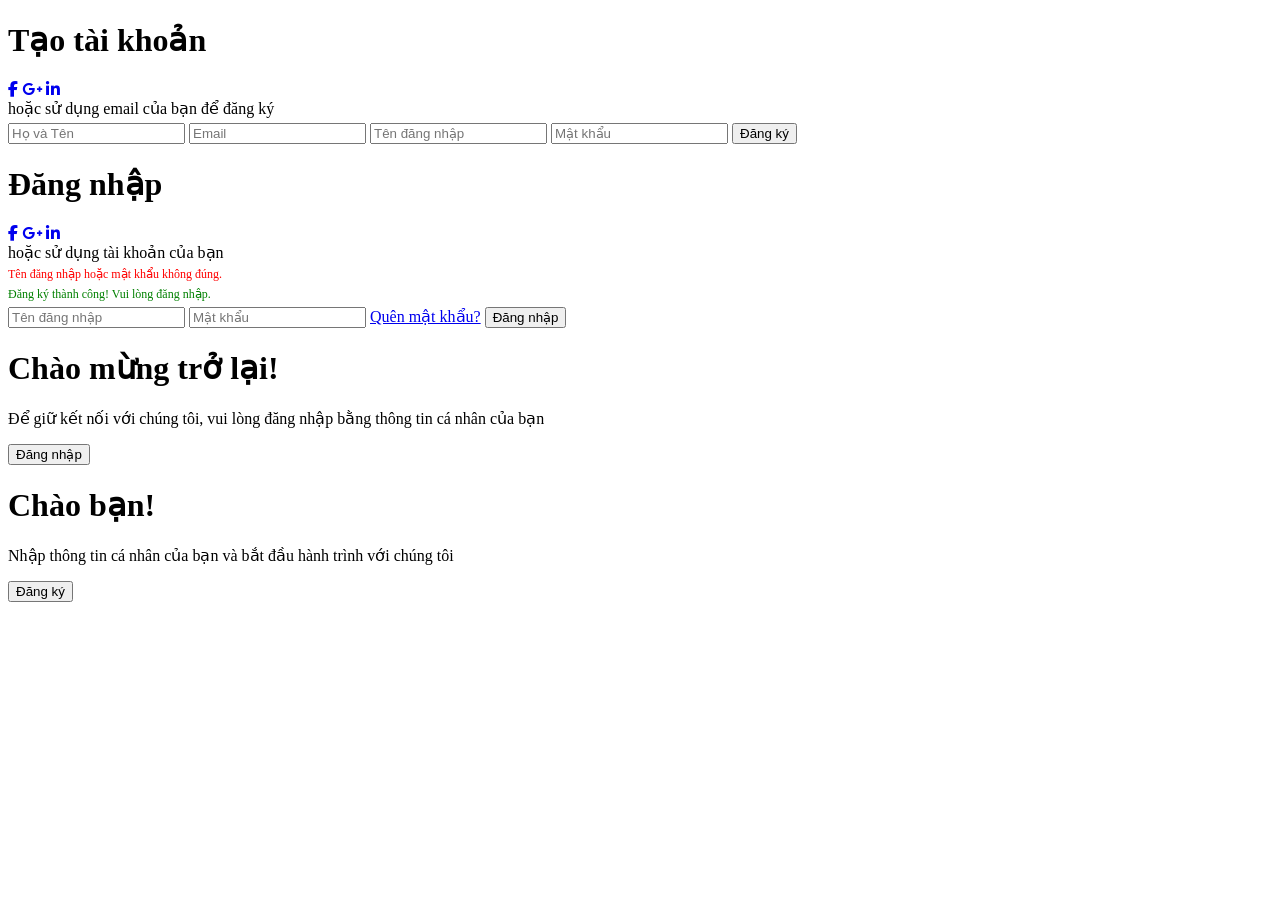
<file: src/main/resources/templates/sign.html>
<!DOCTYPE html>
<html xmlns:th="http://www.thymeleaf.org">
  <head>
    <meta charset="UTF-8" />
    <title>Đăng nhập / Đăng ký</title>
    <link rel="stylesheet" type="text/css" th:href="@{/css/sign.css}" />
    <!-- Font Awesome for social icons -->
    <link
      rel="stylesheet"
      href="https://cdnjs.cloudflare.com/ajax/libs/font-awesome/6.4.0/css/all.min.css"
    />
  </head>
  <body>
    <!--
    Thêm class 'right-panel-active' nếu có thuộc tính 'showRegister'
    để kích hoạt panel đăng ký khi tải trang.
  -->
    <div
      class="container"
      id="container"
      th:classappend="${showRegister} ? 'right-panel-active' : ''"
    >
      <!-- FORM ĐĂNG KÝ -->
      <div class="form-container sign-up-container">
        <form th:action="@{/register}" method="post" th:object="${user}">
          <h1>Tạo tài khoản</h1>
          <div class="social-container">
            <a href="#" class="social"><i class="fab fa-facebook-f"></i></a>
            <a href="#" class="social"><i class="fab fa-google-plus-g"></i></a>
            <a href="#" class="social"><i class="fab fa-linkedin-in"></i></a>
          </div>
          <span>hoặc sử dụng email của bạn để đăng ký</span>

          <!-- Hiển thị lỗi đăng ký nếu có -->
          <div
            th:if="${errorMessage}"
            class="alert alert-danger"
            th:text="${errorMessage}"
            style="color: red; font-size: 12px; margin: 5px 0"
          ></div>

          <input
            type="text"
            placeholder="Họ và Tên"
            th:field="*{name}"
            required
          />
          <input
            type="email"
            placeholder="Email"
            th:field="*{email}"
            required
          />
          <input
            type="text"
            placeholder="Tên đăng nhập"
            th:field="*{username}"
            required
          />
          <input
            type="password"
            placeholder="Mật khẩu"
            th:field="*{passwordHash}"
            required
          />
          <button type="submit">Đăng ký</button>
        </form>
      </div>

      <!-- FORM ĐĂNG NHẬP -->
      <div class="form-container sign-in-container">
        <form th:action="@{/login}" method="post">
          <h1>Đăng nhập</h1>
          <div class="social-container">
            <a href="#" class="social"><i class="fab fa-facebook-f"></i></a>
            <a href="#" class="social"><i class="fab fa-google-plus-g"></i></a>
            <a href="#" class="social"><i class="fab fa-linkedin-in"></i></a>
          </div>
          <span>hoặc sử dụng tài khoản của bạn</span>

          <!-- Hiển thị lỗi đăng nhập sai -->
          <div
            th:if="${param.error}"
            class="alert alert-danger"
            style="color: red; font-size: 12px; margin: 5px 0"
          >
            Tên đăng nhập hoặc mật khẩu không đúng.
          </div>
          <!-- Hiển thị thông báo đăng ký thành công -->
          <div
            th:if="${param.register_success}"
            class="alert alert-success"
            style="color: green; font-size: 12px; margin: 5px 0"
          >
            Đăng ký thành công! Vui lòng đăng nhập.
          </div>

          <input
            type="text"
            placeholder="Tên đăng nhập"
            name="username"
            required
          />
          <input
            type="password"
            placeholder="Mật khẩu"
            name="password"
            required
          />
          <a href="#">Quên mật khẩu?</a>
          <button type="submit">Đăng nhập</button>
        </form>
      </div>

      <!-- OVERLAY -->
      <div class="overlay-container">
        <div class="overlay">
          <div class="overlay-panel overlay-left">
            <h1>Chào mừng trở lại!</h1>
            <p>
              Để giữ kết nối với chúng tôi, vui lòng đăng nhập bằng thông tin cá
              nhân của bạn
            </p>
            <button class="ghost" id="signIn">Đăng nhập</button>
          </div>
          <div class="overlay-panel overlay-right">
            <h1>Chào bạn!</h1>
            <p>
              Nhập thông tin cá nhân của bạn và bắt đầu hành trình với chúng tôi
            </p>
            <button class="ghost" id="signUp">Đăng ký</button>
          </div>
        </div>
      </div>
    </div>

    <script type="text/javascript" th:src="@{/js/sign.js}"></script>
  </body>
</html>
</file>
<file: target/classes/static/css/vendor.css>
/*
- Jarallax
- Chocolat
*/

/*--------------------------------------------------------------
/** Jarallax
--------------------------------------------------------------*/
.jarallax {
  position: relative;
  z-index: 0;
  min-height: 420px;
}

.jarallax>.jarallax-img {
  position: absolute;
  object-fit: cover;
  top: 0;
  left: 0;
  width: 100%;
  height: 100%;
  z-index: -1;
}

.jarallax-keep-img {
  position: relative;
  z-index: 0;
}

.jarallax-keep-img>.jarallax-img {
  position: relative;
  display: block;
  max-width: 100%;
  height: auto;
  z-index: -100;
}


/*--------------------------------------------------------------
/** Colorbox Lightbox
--------------------------------------------------------------*/
/*
    Colorbox Core Style:
    The following CSS is consistent between example themes and should not be altered.
*/
#colorbox, #cboxOverlay, #cboxWrapper{position:absolute; top:0; left:0; z-index:9999; overflow:hidden; -webkit-transform: translate3d(0,0,0);}
#cboxWrapper {max-width:none;}
#cboxOverlay{position:fixed; width:100%; height:100%;}
#cboxMiddleLeft, #cboxBottomLeft{clear:left;}
#cboxContent{position:relative;}
#cboxLoadedContent{overflow:auto; -webkit-overflow-scrolling: touch;}
#cboxTitle{margin:0;}
#cboxLoadingOverlay, #cboxLoadingGraphic{position:absolute; top:0; left:0; width:100%; height:100%;}
#cboxPrevious, #cboxNext, #cboxClose, #cboxSlideshow{cursor:pointer;}
.cboxPhoto{float:left; margin:auto; border:0; display:block; max-width:none; -ms-interpolation-mode:bicubic;}
.cboxIframe{width:100%; height:100%; display:block; border:0; padding:0; margin:0;}
#colorbox, #cboxContent, #cboxLoadedContent{box-sizing:content-box; -moz-box-sizing:content-box; -webkit-box-sizing:content-box;}

/* 
    User Style:
    Change the following styles to modify the appearance of Colorbox.  They are
    ordered & tabbed in a way that represents the nesting of the generated HTML.
*/
#cboxOverlay{background:#000;}
#colorbox{outline:0;}
#cboxContent{margin-top:20px;background:#000;}
.cboxIframe{background:#fff;}
#cboxError{padding:50px; border:1px solid #ccc;}
#cboxLoadedContent{border:5px solid #000; background:#fff;}
#cboxTitle{position:absolute; top:-20px; left:0; color:#ccc;}
#cboxCurrent{position:absolute; top:-20px; right:0px; color:#ccc;}
#cboxLoadingGraphic{background:url(../images/colorbox/loading.gif) no-repeat center center;}

/* these elements are buttons, and may need to have additional styles reset to avoid unwanted base styles */
#cboxPrevious, #cboxNext, #cboxSlideshow, #cboxClose {border:0; padding:0; margin:0; overflow:visible; width:auto; background:none; }

/* avoid outlines on :active (mouseclick), but preserve outlines on :focus (tabbed navigating) */
#cboxPrevious:active, #cboxNext:active, #cboxSlideshow:active, #cboxClose:active {outline:0;}

#cboxSlideshow{position:absolute; top:-20px; right:90px; color:#fff;}
#cboxPrevious{position:absolute; top:50%; left:5px; margin-top:-32px; background:url(../images/colorbox/controls.png) no-repeat top left; width:28px; height:65px; text-indent:-9999px;}
#cboxPrevious:hover{background-position:bottom left;}
#cboxNext{position:absolute; top:50%; right:5px; margin-top:-32px; background:url(../images/colorbox/controls.png) no-repeat top right; width:28px; height:65px; text-indent:-9999px;}
#cboxNext:hover{background-position:bottom right;}
#cboxClose{position:absolute; top:5px; right:5px; display:block; background:url(../images/colorbox/controls.png) no-repeat top center; width:38px; height:19px; text-indent:-9999px;}
#cboxClose:hover{background-position:bottom center;}


/* AOS  */

[data-aos][data-aos][data-aos-duration="50"],body[data-aos-duration="50"] [data-aos]{transition-duration:50ms}[data-aos][data-aos][data-aos-delay="50"],body[data-aos-delay="50"] [data-aos]{transition-delay:0}[data-aos][data-aos][data-aos-delay="50"].aos-animate,body[data-aos-delay="50"] [data-aos].aos-animate{transition-delay:50ms}[data-aos][data-aos][data-aos-duration="100"],body[data-aos-duration="100"] [data-aos]{transition-duration:.1s}[data-aos][data-aos][data-aos-delay="100"],body[data-aos-delay="100"] [data-aos]{transition-delay:0}[data-aos][data-aos][data-aos-delay="100"].aos-animate,body[data-aos-delay="100"] [data-aos].aos-animate{transition-delay:.1s}[data-aos][data-aos][data-aos-duration="150"],body[data-aos-duration="150"] [data-aos]{transition-duration:.15s}[data-aos][data-aos][data-aos-delay="150"],body[data-aos-delay="150"] [data-aos]{transition-delay:0}[data-aos][data-aos][data-aos-delay="150"].aos-animate,body[data-aos-delay="150"] [data-aos].aos-animate{transition-delay:.15s}[data-aos][data-aos][data-aos-duration="200"],body[data-aos-duration="200"] [data-aos]{transition-duration:.2s}[data-aos][data-aos][data-aos-delay="200"],body[data-aos-delay="200"] [data-aos]{transition-delay:0}[data-aos][data-aos][data-aos-delay="200"].aos-animate,body[data-aos-delay="200"] [data-aos].aos-animate{transition-delay:.2s}[data-aos][data-aos][data-aos-duration="250"],body[data-aos-duration="250"] [data-aos]{transition-duration:.25s}[data-aos][data-aos][data-aos-delay="250"],body[data-aos-delay="250"] [data-aos]{transition-delay:0}[data-aos][data-aos][data-aos-delay="250"].aos-animate,body[data-aos-delay="250"] [data-aos].aos-animate{transition-delay:.25s}[data-aos][data-aos][data-aos-duration="300"],body[data-aos-duration="300"] [data-aos]{transition-duration:.3s}[data-aos][data-aos][data-aos-delay="300"],body[data-aos-delay="300"] [data-aos]{transition-delay:0}[data-aos][data-aos][data-aos-delay="300"].aos-animate,body[data-aos-delay="300"] [data-aos].aos-animate{transition-delay:.3s}[data-aos][data-aos][data-aos-duration="350"],body[data-aos-duration="350"] [data-aos]{transition-duration:.35s}[data-aos][data-aos][data-aos-delay="350"],body[data-aos-delay="350"] [data-aos]{transition-delay:0}[data-aos][data-aos][data-aos-delay="350"].aos-animate,body[data-aos-delay="350"] [data-aos].aos-animate{transition-delay:.35s}[data-aos][data-aos][data-aos-duration="400"],body[data-aos-duration="400"] [data-aos]{transition-duration:.4s}[data-aos][data-aos][data-aos-delay="400"],body[data-aos-delay="400"] [data-aos]{transition-delay:0}[data-aos][data-aos][data-aos-delay="400"].aos-animate,body[data-aos-delay="400"] [data-aos].aos-animate{transition-delay:.4s}[data-aos][data-aos][data-aos-duration="450"],body[data-aos-duration="450"] [data-aos]{transition-duration:.45s}[data-aos][data-aos][data-aos-delay="450"],body[data-aos-delay="450"] [data-aos]{transition-delay:0}[data-aos][data-aos][data-aos-delay="450"].aos-animate,body[data-aos-delay="450"] [data-aos].aos-animate{transition-delay:.45s}[data-aos][data-aos][data-aos-duration="500"],body[data-aos-duration="500"] [data-aos]{transition-duration:.5s}[data-aos][data-aos][data-aos-delay="500"],body[data-aos-delay="500"] [data-aos]{transition-delay:0}[data-aos][data-aos][data-aos-delay="500"].aos-animate,body[data-aos-delay="500"] [data-aos].aos-animate{transition-delay:.5s}[data-aos][data-aos][data-aos-duration="550"],body[data-aos-duration="550"] [data-aos]{transition-duration:.55s}[data-aos][data-aos][data-aos-delay="550"],body[data-aos-delay="550"] [data-aos]{transition-delay:0}[data-aos][data-aos][data-aos-delay="550"].aos-animate,body[data-aos-delay="550"] [data-aos].aos-animate{transition-delay:.55s}[data-aos][data-aos][data-aos-duration="600"],body[data-aos-duration="600"] [data-aos]{transition-duration:.6s}[data-aos][data-aos][data-aos-delay="600"],body[data-aos-delay="600"] [data-aos]{transition-delay:0}[data-aos][data-aos][data-aos-delay="600"].aos-animate,body[data-aos-delay="600"] [data-aos].aos-animate{transition-delay:.6s}[data-aos][data-aos][data-aos-duration="650"],body[data-aos-duration="650"] [data-aos]{transition-duration:.65s}[data-aos][data-aos][data-aos-delay="650"],body[data-aos-delay="650"] [data-aos]{transition-delay:0}[data-aos][data-aos][data-aos-delay="650"].aos-animate,body[data-aos-delay="650"] [data-aos].aos-animate{transition-delay:.65s}[data-aos][data-aos][data-aos-duration="700"],body[data-aos-duration="700"] [data-aos]{transition-duration:.7s}[data-aos][data-aos][data-aos-delay="700"],body[data-aos-delay="700"] [data-aos]{transition-delay:0}[data-aos][data-aos][data-aos-delay="700"].aos-animate,body[data-aos-delay="700"] [data-aos].aos-animate{transition-delay:.7s}[data-aos][data-aos][data-aos-duration="750"],body[data-aos-duration="750"] [data-aos]{transition-duration:.75s}[data-aos][data-aos][data-aos-delay="750"],body[data-aos-delay="750"] [data-aos]{transition-delay:0}[data-aos][data-aos][data-aos-delay="750"].aos-animate,body[data-aos-delay="750"] [data-aos].aos-animate{transition-delay:.75s}[data-aos][data-aos][data-aos-duration="800"],body[data-aos-duration="800"] [data-aos]{transition-duration:.8s}[data-aos][data-aos][data-aos-delay="800"],body[data-aos-delay="800"] [data-aos]{transition-delay:0}[data-aos][data-aos][data-aos-delay="800"].aos-animate,body[data-aos-delay="800"] [data-aos].aos-animate{transition-delay:.8s}[data-aos][data-aos][data-aos-duration="850"],body[data-aos-duration="850"] [data-aos]{transition-duration:.85s}[data-aos][data-aos][data-aos-delay="850"],body[data-aos-delay="850"] [data-aos]{transition-delay:0}[data-aos][data-aos][data-aos-delay="850"].aos-animate,body[data-aos-delay="850"] [data-aos].aos-animate{transition-delay:.85s}[data-aos][data-aos][data-aos-duration="900"],body[data-aos-duration="900"] [data-aos]{transition-duration:.9s}[data-aos][data-aos][data-aos-delay="900"],body[data-aos-delay="900"] [data-aos]{transition-delay:0}[data-aos][data-aos][data-aos-delay="900"].aos-animate,body[data-aos-delay="900"] [data-aos].aos-animate{transition-delay:.9s}[data-aos][data-aos][data-aos-duration="950"],body[data-aos-duration="950"] [data-aos]{transition-duration:.95s}[data-aos][data-aos][data-aos-delay="950"],body[data-aos-delay="950"] [data-aos]{transition-delay:0}[data-aos][data-aos][data-aos-delay="950"].aos-animate,body[data-aos-delay="950"] [data-aos].aos-animate{transition-delay:.95s}[data-aos][data-aos][data-aos-duration="1000"],body[data-aos-duration="1000"] [data-aos]{transition-duration:1s}[data-aos][data-aos][data-aos-delay="1000"],body[data-aos-delay="1000"] [data-aos]{transition-delay:0}[data-aos][data-aos][data-aos-delay="1000"].aos-animate,body[data-aos-delay="1000"] [data-aos].aos-animate{transition-delay:1s}[data-aos][data-aos][data-aos-duration="1050"],body[data-aos-duration="1050"] [data-aos]{transition-duration:1.05s}[data-aos][data-aos][data-aos-delay="1050"],body[data-aos-delay="1050"] [data-aos]{transition-delay:0}[data-aos][data-aos][data-aos-delay="1050"].aos-animate,body[data-aos-delay="1050"] [data-aos].aos-animate{transition-delay:1.05s}[data-aos][data-aos][data-aos-duration="1100"],body[data-aos-duration="1100"] [data-aos]{transition-duration:1.1s}[data-aos][data-aos][data-aos-delay="1100"],body[data-aos-delay="1100"] [data-aos]{transition-delay:0}[data-aos][data-aos][data-aos-delay="1100"].aos-animate,body[data-aos-delay="1100"] [data-aos].aos-animate{transition-delay:1.1s}[data-aos][data-aos][data-aos-duration="1150"],body[data-aos-duration="1150"] [data-aos]{transition-duration:1.15s}[data-aos][data-aos][data-aos-delay="1150"],body[data-aos-delay="1150"] [data-aos]{transition-delay:0}[data-aos][data-aos][data-aos-delay="1150"].aos-animate,body[data-aos-delay="1150"] [data-aos].aos-animate{transition-delay:1.15s}[data-aos][data-aos][data-aos-duration="1200"],body[data-aos-duration="1200"] [data-aos]{transition-duration:1.2s}[data-aos][data-aos][data-aos-delay="1200"],body[data-aos-delay="1200"] [data-aos]{transition-delay:0}[data-aos][data-aos][data-aos-delay="1200"].aos-animate,body[data-aos-delay="1200"] [data-aos].aos-animate{transition-delay:1.2s}[data-aos][data-aos][data-aos-duration="1250"],body[data-aos-duration="1250"] [data-aos]{transition-duration:1.25s}[data-aos][data-aos][data-aos-delay="1250"],body[data-aos-delay="1250"] [data-aos]{transition-delay:0}[data-aos][data-aos][data-aos-delay="1250"].aos-animate,body[data-aos-delay="1250"] [data-aos].aos-animate{transition-delay:1.25s}[data-aos][data-aos][data-aos-duration="1300"],body[data-aos-duration="1300"] [data-aos]{transition-duration:1.3s}[data-aos][data-aos][data-aos-delay="1300"],body[data-aos-delay="1300"] [data-aos]{transition-delay:0}[data-aos][data-aos][data-aos-delay="1300"].aos-animate,body[data-aos-delay="1300"] [data-aos].aos-animate{transition-delay:1.3s}[data-aos][data-aos][data-aos-duration="1350"],body[data-aos-duration="1350"] [data-aos]{transition-duration:1.35s}[data-aos][data-aos][data-aos-delay="1350"],body[data-aos-delay="1350"] [data-aos]{transition-delay:0}[data-aos][data-aos][data-aos-delay="1350"].aos-animate,body[data-aos-delay="1350"] [data-aos].aos-animate{transition-delay:1.35s}[data-aos][data-aos][data-aos-duration="1400"],body[data-aos-duration="1400"] [data-aos]{transition-duration:1.4s}[data-aos][data-aos][data-aos-delay="1400"],body[data-aos-delay="1400"] [data-aos]{transition-delay:0}[data-aos][data-aos][data-aos-delay="1400"].aos-animate,body[data-aos-delay="1400"] [data-aos].aos-animate{transition-delay:1.4s}[data-aos][data-aos][data-aos-duration="1450"],body[data-aos-duration="1450"] [data-aos]{transition-duration:1.45s}[data-aos][data-aos][data-aos-delay="1450"],body[data-aos-delay="1450"] [data-aos]{transition-delay:0}[data-aos][data-aos][data-aos-delay="1450"].aos-animate,body[data-aos-delay="1450"] [data-aos].aos-animate{transition-delay:1.45s}[data-aos][data-aos][data-aos-duration="1500"],body[data-aos-duration="1500"] [data-aos]{transition-duration:1.5s}[data-aos][data-aos][data-aos-delay="1500"],body[data-aos-delay="1500"] [data-aos]{transition-delay:0}[data-aos][data-aos][data-aos-delay="1500"].aos-animate,body[data-aos-delay="1500"] [data-aos].aos-animate{transition-delay:1.5s}[data-aos][data-aos][data-aos-duration="1550"],body[data-aos-duration="1550"] [data-aos]{transition-duration:1.55s}[data-aos][data-aos][data-aos-delay="1550"],body[data-aos-delay="1550"] [data-aos]{transition-delay:0}[data-aos][data-aos][data-aos-delay="1550"].aos-animate,body[data-aos-delay="1550"] [data-aos].aos-animate{transition-delay:1.55s}[data-aos][data-aos][data-aos-duration="1600"],body[data-aos-duration="1600"] [data-aos]{transition-duration:1.6s}[data-aos][data-aos][data-aos-delay="1600"],body[data-aos-delay="1600"] [data-aos]{transition-delay:0}[data-aos][data-aos][data-aos-delay="1600"].aos-animate,body[data-aos-delay="1600"] [data-aos].aos-animate{transition-delay:1.6s}[data-aos][data-aos][data-aos-duration="1650"],body[data-aos-duration="1650"] [data-aos]{transition-duration:1.65s}[data-aos][data-aos][data-aos-delay="1650"],body[data-aos-delay="1650"] [data-aos]{transition-delay:0}[data-aos][data-aos][data-aos-delay="1650"].aos-animate,body[data-aos-delay="1650"] [data-aos].aos-animate{transition-delay:1.65s}[data-aos][data-aos][data-aos-duration="1700"],body[data-aos-duration="1700"] [data-aos]{transition-duration:1.7s}[data-aos][data-aos][data-aos-delay="1700"],body[data-aos-delay="1700"] [data-aos]{transition-delay:0}[data-aos][data-aos][data-aos-delay="1700"].aos-animate,body[data-aos-delay="1700"] [data-aos].aos-animate{transition-delay:1.7s}[data-aos][data-aos][data-aos-duration="1750"],body[data-aos-duration="1750"] [data-aos]{transition-duration:1.75s}[data-aos][data-aos][data-aos-delay="1750"],body[data-aos-delay="1750"] [data-aos]{transition-delay:0}[data-aos][data-aos][data-aos-delay="1750"].aos-animate,body[data-aos-delay="1750"] [data-aos].aos-animate{transition-delay:1.75s}[data-aos][data-aos][data-aos-duration="1800"],body[data-aos-duration="1800"] [data-aos]{transition-duration:1.8s}[data-aos][data-aos][data-aos-delay="1800"],body[data-aos-delay="1800"] [data-aos]{transition-delay:0}[data-aos][data-aos][data-aos-delay="1800"].aos-animate,body[data-aos-delay="1800"] [data-aos].aos-animate{transition-delay:1.8s}[data-aos][data-aos][data-aos-duration="1850"],body[data-aos-duration="1850"] [data-aos]{transition-duration:1.85s}[data-aos][data-aos][data-aos-delay="1850"],body[data-aos-delay="1850"] [data-aos]{transition-delay:0}[data-aos][data-aos][data-aos-delay="1850"].aos-animate,body[data-aos-delay="1850"] [data-aos].aos-animate{transition-delay:1.85s}[data-aos][data-aos][data-aos-duration="1900"],body[data-aos-duration="1900"] [data-aos]{transition-duration:1.9s}[data-aos][data-aos][data-aos-delay="1900"],body[data-aos-delay="1900"] [data-aos]{transition-delay:0}[data-aos][data-aos][data-aos-delay="1900"].aos-animate,body[data-aos-delay="1900"] [data-aos].aos-animate{transition-delay:1.9s}[data-aos][data-aos][data-aos-duration="1950"],body[data-aos-duration="1950"] [data-aos]{transition-duration:1.95s}[data-aos][data-aos][data-aos-delay="1950"],body[data-aos-delay="1950"] [data-aos]{transition-delay:0}[data-aos][data-aos][data-aos-delay="1950"].aos-animate,body[data-aos-delay="1950"] [data-aos].aos-animate{transition-delay:1.95s}[data-aos][data-aos][data-aos-duration="2000"],body[data-aos-duration="2000"] [data-aos]{transition-duration:2s}[data-aos][data-aos][data-aos-delay="2000"],body[data-aos-delay="2000"] [data-aos]{transition-delay:0}[data-aos][data-aos][data-aos-delay="2000"].aos-animate,body[data-aos-delay="2000"] [data-aos].aos-animate{transition-delay:2s}[data-aos][data-aos][data-aos-duration="2050"],body[data-aos-duration="2050"] [data-aos]{transition-duration:2.05s}[data-aos][data-aos][data-aos-delay="2050"],body[data-aos-delay="2050"] [data-aos]{transition-delay:0}[data-aos][data-aos][data-aos-delay="2050"].aos-animate,body[data-aos-delay="2050"] [data-aos].aos-animate{transition-delay:2.05s}[data-aos][data-aos][data-aos-duration="2100"],body[data-aos-duration="2100"] [data-aos]{transition-duration:2.1s}[data-aos][data-aos][data-aos-delay="2100"],body[data-aos-delay="2100"] [data-aos]{transition-delay:0}[data-aos][data-aos][data-aos-delay="2100"].aos-animate,body[data-aos-delay="2100"] [data-aos].aos-animate{transition-delay:2.1s}[data-aos][data-aos][data-aos-duration="2150"],body[data-aos-duration="2150"] [data-aos]{transition-duration:2.15s}[data-aos][data-aos][data-aos-delay="2150"],body[data-aos-delay="2150"] [data-aos]{transition-delay:0}[data-aos][data-aos][data-aos-delay="2150"].aos-animate,body[data-aos-delay="2150"] [data-aos].aos-animate{transition-delay:2.15s}[data-aos][data-aos][data-aos-duration="2200"],body[data-aos-duration="2200"] [data-aos]{transition-duration:2.2s}[data-aos][data-aos][data-aos-delay="2200"],body[data-aos-delay="2200"] [data-aos]{transition-delay:0}[data-aos][data-aos][data-aos-delay="2200"].aos-animate,body[data-aos-delay="2200"] [data-aos].aos-animate{transition-delay:2.2s}[data-aos][data-aos][data-aos-duration="2250"],body[data-aos-duration="2250"] [data-aos]{transition-duration:2.25s}[data-aos][data-aos][data-aos-delay="2250"],body[data-aos-delay="2250"] [data-aos]{transition-delay:0}[data-aos][data-aos][data-aos-delay="2250"].aos-animate,body[data-aos-delay="2250"] [data-aos].aos-animate{transition-delay:2.25s}[data-aos][data-aos][data-aos-duration="2300"],body[data-aos-duration="2300"] [data-aos]{transition-duration:2.3s}[data-aos][data-aos][data-aos-delay="2300"],body[data-aos-delay="2300"] [data-aos]{transition-delay:0}[data-aos][data-aos][data-aos-delay="2300"].aos-animate,body[data-aos-delay="2300"] [data-aos].aos-animate{transition-delay:2.3s}[data-aos][data-aos][data-aos-duration="2350"],body[data-aos-duration="2350"] [data-aos]{transition-duration:2.35s}[data-aos][data-aos][data-aos-delay="2350"],body[data-aos-delay="2350"] [data-aos]{transition-delay:0}[data-aos][data-aos][data-aos-delay="2350"].aos-animate,body[data-aos-delay="2350"] [data-aos].aos-animate{transition-delay:2.35s}[data-aos][data-aos][data-aos-duration="2400"],body[data-aos-duration="2400"] [data-aos]{transition-duration:2.4s}[data-aos][data-aos][data-aos-delay="2400"],body[data-aos-delay="2400"] [data-aos]{transition-delay:0}[data-aos][data-aos][data-aos-delay="2400"].aos-animate,body[data-aos-delay="2400"] [data-aos].aos-animate{transition-delay:2.4s}[data-aos][data-aos][data-aos-duration="2450"],body[data-aos-duration="2450"] [data-aos]{transition-duration:2.45s}[data-aos][data-aos][data-aos-delay="2450"],body[data-aos-delay="2450"] [data-aos]{transition-delay:0}[data-aos][data-aos][data-aos-delay="2450"].aos-animate,body[data-aos-delay="2450"] [data-aos].aos-animate{transition-delay:2.45s}[data-aos][data-aos][data-aos-duration="2500"],body[data-aos-duration="2500"] [data-aos]{transition-duration:2.5s}[data-aos][data-aos][data-aos-delay="2500"],body[data-aos-delay="2500"] [data-aos]{transition-delay:0}[data-aos][data-aos][data-aos-delay="2500"].aos-animate,body[data-aos-delay="2500"] [data-aos].aos-animate{transition-delay:2.5s}[data-aos][data-aos][data-aos-duration="2550"],body[data-aos-duration="2550"] [data-aos]{transition-duration:2.55s}[data-aos][data-aos][data-aos-delay="2550"],body[data-aos-delay="2550"] [data-aos]{transition-delay:0}[data-aos][data-aos][data-aos-delay="2550"].aos-animate,body[data-aos-delay="2550"] [data-aos].aos-animate{transition-delay:2.55s}[data-aos][data-aos][data-aos-duration="2600"],body[data-aos-duration="2600"] [data-aos]{transition-duration:2.6s}[data-aos][data-aos][data-aos-delay="2600"],body[data-aos-delay="2600"] [data-aos]{transition-delay:0}[data-aos][data-aos][data-aos-delay="2600"].aos-animate,body[data-aos-delay="2600"] [data-aos].aos-animate{transition-delay:2.6s}[data-aos][data-aos][data-aos-duration="2650"],body[data-aos-duration="2650"] [data-aos]{transition-duration:2.65s}[data-aos][data-aos][data-aos-delay="2650"],body[data-aos-delay="2650"] [data-aos]{transition-delay:0}[data-aos][data-aos][data-aos-delay="2650"].aos-animate,body[data-aos-delay="2650"] [data-aos].aos-animate{transition-delay:2.65s}[data-aos][data-aos][data-aos-duration="2700"],body[data-aos-duration="2700"] [data-aos]{transition-duration:2.7s}[data-aos][data-aos][data-aos-delay="2700"],body[data-aos-delay="2700"] [data-aos]{transition-delay:0}[data-aos][data-aos][data-aos-delay="2700"].aos-animate,body[data-aos-delay="2700"] [data-aos].aos-animate{transition-delay:2.7s}[data-aos][data-aos][data-aos-duration="2750"],body[data-aos-duration="2750"] [data-aos]{transition-duration:2.75s}[data-aos][data-aos][data-aos-delay="2750"],body[data-aos-delay="2750"] [data-aos]{transition-delay:0}[data-aos][data-aos][data-aos-delay="2750"].aos-animate,body[data-aos-delay="2750"] [data-aos].aos-animate{transition-delay:2.75s}[data-aos][data-aos][data-aos-duration="2800"],body[data-aos-duration="2800"] [data-aos]{transition-duration:2.8s}[data-aos][data-aos][data-aos-delay="2800"],body[data-aos-delay="2800"] [data-aos]{transition-delay:0}[data-aos][data-aos][data-aos-delay="2800"].aos-animate,body[data-aos-delay="2800"] [data-aos].aos-animate{transition-delay:2.8s}[data-aos][data-aos][data-aos-duration="2850"],body[data-aos-duration="2850"] [data-aos]{transition-duration:2.85s}[data-aos][data-aos][data-aos-delay="2850"],body[data-aos-delay="2850"] [data-aos]{transition-delay:0}[data-aos][data-aos][data-aos-delay="2850"].aos-animate,body[data-aos-delay="2850"] [data-aos].aos-animate{transition-delay:2.85s}[data-aos][data-aos][data-aos-duration="2900"],body[data-aos-duration="2900"] [data-aos]{transition-duration:2.9s}[data-aos][data-aos][data-aos-delay="2900"],body[data-aos-delay="2900"] [data-aos]{transition-delay:0}[data-aos][data-aos][data-aos-delay="2900"].aos-animate,body[data-aos-delay="2900"] [data-aos].aos-animate{transition-delay:2.9s}[data-aos][data-aos][data-aos-duration="2950"],body[data-aos-duration="2950"] [data-aos]{transition-duration:2.95s}[data-aos][data-aos][data-aos-delay="2950"],body[data-aos-delay="2950"] [data-aos]{transition-delay:0}[data-aos][data-aos][data-aos-delay="2950"].aos-animate,body[data-aos-delay="2950"] [data-aos].aos-animate{transition-delay:2.95s}[data-aos][data-aos][data-aos-duration="3000"],body[data-aos-duration="3000"] [data-aos]{transition-duration:3s}[data-aos][data-aos][data-aos-delay="3000"],body[data-aos-delay="3000"] [data-aos]{transition-delay:0}[data-aos][data-aos][data-aos-delay="3000"].aos-animate,body[data-aos-delay="3000"] [data-aos].aos-animate{transition-delay:3s}[data-aos][data-aos][data-aos-easing=linear],body[data-aos-easing=linear] [data-aos]{transition-timing-function:cubic-bezier(.25,.25,.75,.75)}[data-aos][data-aos][data-aos-easing=ease],body[data-aos-easing=ease] [data-aos]{transition-timing-function:ease}[data-aos][data-aos][data-aos-easing=ease-in],body[data-aos-easing=ease-in] [data-aos]{transition-timing-function:ease-in}[data-aos][data-aos][data-aos-easing=ease-out],body[data-aos-easing=ease-out] [data-aos]{transition-timing-function:ease-out}[data-aos][data-aos][data-aos-easing=ease-in-out],body[data-aos-easing=ease-in-out] [data-aos]{transition-timing-function:ease-in-out}[data-aos][data-aos][data-aos-easing=ease-in-back],body[data-aos-easing=ease-in-back] [data-aos]{transition-timing-function:cubic-bezier(.6,-.28,.735,.045)}[data-aos][data-aos][data-aos-easing=ease-out-back],body[data-aos-easing=ease-out-back] [data-aos]{transition-timing-function:cubic-bezier(.175,.885,.32,1.275)}[data-aos][data-aos][data-aos-easing=ease-in-out-back],body[data-aos-easing=ease-in-out-back] [data-aos]{transition-timing-function:cubic-bezier(.68,-.55,.265,1.55)}[data-aos][data-aos][data-aos-easing=ease-in-sine],body[data-aos-easing=ease-in-sine] [data-aos]{transition-timing-function:cubic-bezier(.47,0,.745,.715)}[data-aos][data-aos][data-aos-easing=ease-out-sine],body[data-aos-easing=ease-out-sine] [data-aos]{transition-timing-function:cubic-bezier(.39,.575,.565,1)}[data-aos][data-aos][data-aos-easing=ease-in-out-sine],body[data-aos-easing=ease-in-out-sine] [data-aos]{transition-timing-function:cubic-bezier(.445,.05,.55,.95)}[data-aos][data-aos][data-aos-easing=ease-in-quad],body[data-aos-easing=ease-in-quad] [data-aos]{transition-timing-function:cubic-bezier(.55,.085,.68,.53)}[data-aos][data-aos][data-aos-easing=ease-out-quad],body[data-aos-easing=ease-out-quad] [data-aos]{transition-timing-function:cubic-bezier(.25,.46,.45,.94)}[data-aos][data-aos][data-aos-easing=ease-in-out-quad],body[data-aos-easing=ease-in-out-quad] [data-aos]{transition-timing-function:cubic-bezier(.455,.03,.515,.955)}[data-aos][data-aos][data-aos-easing=ease-in-cubic],body[data-aos-easing=ease-in-cubic] [data-aos]{transition-timing-function:cubic-bezier(.55,.085,.68,.53)}[data-aos][data-aos][data-aos-easing=ease-out-cubic],body[data-aos-easing=ease-out-cubic] [data-aos]{transition-timing-function:cubic-bezier(.25,.46,.45,.94)}[data-aos][data-aos][data-aos-easing=ease-in-out-cubic],body[data-aos-easing=ease-in-out-cubic] [data-aos]{transition-timing-function:cubic-bezier(.455,.03,.515,.955)}[data-aos][data-aos][data-aos-easing=ease-in-quart],body[data-aos-easing=ease-in-quart] [data-aos]{transition-timing-function:cubic-bezier(.55,.085,.68,.53)}[data-aos][data-aos][data-aos-easing=ease-out-quart],body[data-aos-easing=ease-out-quart] [data-aos]{transition-timing-function:cubic-bezier(.25,.46,.45,.94)}[data-aos][data-aos][data-aos-easing=ease-in-out-quart],body[data-aos-easing=ease-in-out-quart] [data-aos]{transition-timing-function:cubic-bezier(.455,.03,.515,.955)}[data-aos^=fade][data-aos^=fade]{opacity:0;transition-property:opacity,transform}[data-aos^=fade][data-aos^=fade].aos-animate{opacity:1;transform:translateZ(0)}[data-aos=fade-up]{transform:translate3d(0,100px,0)}[data-aos=fade-down]{transform:translate3d(0,-100px,0)}[data-aos=fade-right]{transform:translate3d(-100px,0,0)}[data-aos=fade-left]{transform:translate3d(100px,0,0)}[data-aos=fade-up-right]{transform:translate3d(-100px,100px,0)}[data-aos=fade-up-left]{transform:translate3d(100px,100px,0)}[data-aos=fade-down-right]{transform:translate3d(-100px,-100px,0)}[data-aos=fade-down-left]{transform:translate3d(100px,-100px,0)}[data-aos^=zoom][data-aos^=zoom]{opacity:0;transition-property:opacity,transform}[data-aos^=zoom][data-aos^=zoom].aos-animate{opacity:1;transform:translateZ(0) scale(1)}[data-aos=zoom-in]{transform:scale(.6)}[data-aos=zoom-in-up]{transform:translate3d(0,100px,0) scale(.6)}[data-aos=zoom-in-down]{transform:translate3d(0,-100px,0) scale(.6)}[data-aos=zoom-in-right]{transform:translate3d(-100px,0,0) scale(.6)}[data-aos=zoom-in-left]{transform:translate3d(100px,0,0) scale(.6)}[data-aos=zoom-out]{transform:scale(1.2)}[data-aos=zoom-out-up]{transform:translate3d(0,100px,0) scale(1.2)}[data-aos=zoom-out-down]{transform:translate3d(0,-100px,0) scale(1.2)}[data-aos=zoom-out-right]{transform:translate3d(-100px,0,0) scale(1.2)}[data-aos=zoom-out-left]{transform:translate3d(100px,0,0) scale(1.2)}[data-aos^=slide][data-aos^=slide]{transition-property:transform}[data-aos^=slide][data-aos^=slide].aos-animate{transform:translateZ(0)}[data-aos=slide-up]{transform:translate3d(0,100%,0)}[data-aos=slide-down]{transform:translate3d(0,-100%,0)}[data-aos=slide-right]{transform:translate3d(-100%,0,0)}[data-aos=slide-left]{transform:translate3d(100%,0,0)}[data-aos^=flip][data-aos^=flip]{backface-visibility:hidden;transition-property:transform}[data-aos=flip-left]{transform:perspective(2500px) rotateY(-100deg)}[data-aos=flip-left].aos-animate{transform:perspective(2500px) rotateY(0)}[data-aos=flip-right]{transform:perspective(2500px) rotateY(100deg)}[data-aos=flip-right].aos-animate{transform:perspective(2500px) rotateY(0)}[data-aos=flip-up]{transform:perspective(2500px) rotateX(-100deg)}[data-aos=flip-up].aos-animate{transform:perspective(2500px) rotateX(0)}[data-aos=flip-down]{transform:perspective(2500px) rotateX(100deg)}[data-aos=flip-down].aos-animate{transform:perspective(2500px) rotateX(0)}
</file>
<file: target/classes/static/style.css>
/*
Theme Name: Kaira - Bootstrap 5 Fashion Store HTML CSS Template
Theme URI: https://templatejungle.com/
Author: TemplatesJungle
Author URI: https://templatejungle.com/
Description: Kaira - Bootstrap 5 Fashion Store HTML CSS Template is specially designed product packaged for Fashion Stores by TemplatesJungle.
Version: 1.1
*/

/*--------------------------------------------------------------
This is main CSS file that contains custom style rules used in this template
--------------------------------------------------------------*/

/*------------------------------------*\
    Table of contents
\*------------------------------------*/

/*------------------------------------------------
CSS STRUCTURE:

1. VARIABLES
2. GENERAL TYPOGRAPHY

--------------------------------------------------------------*/
body {
  --heading-font: "Marcellus", Roboto, sans-serif;
  --heading-font-weight: 400;
  --heading-color: #111;
  --heading-line-height: 1.24;

  --swiper-theme-color: #8c907e;

  /* bootstrap */
  --bs-body-font-family: "Jost", Roboto, sans-serif;
  --bs-body-font-size: 18px;
  --bs-body-font-weight: 400;
  --bs-body-line-height: 1.5;
  --bs-body-color: #8f8f8f;
  --bs-body-color-rgb: 143, 143, 143;

  --bs-primary: #8c907e;
  --bs-secondary: #6c757d;
  --bs-black: #111;
  --bs-light: #f1f1f0;
  --bs-dark: #212529;
  --bs-gray: #9aa1a7;
  --bs-gray-dark: #51565b;

  --bs-primary-rgb: 140, 144, 126;
  --bs-secondary-rgb: 108, 117, 125;
  --bs-black-rgb: 17, 17, 17;
  --bs-light-rgb: 241, 241, 240;
  --bs-dark-rgb: 33, 37, 41;

  --bs-link-color: #111;
  --bs-link-color-rgb: 17, 17, 17;
  --bs-link-decoration: underline;
  --bs-link-hover-color: #111;
  --bs-link-hover-color-rgb: 17, 17, 17;
}

body {
  letter-spacing: 0.03rem;
}

h1,
.h1,
h2,
.h2,
h3,
.h3,
h4,
.h4,
h5,
.h5,
h6,
.h6 {
  font-family: var(--heading-font);
  font-weight: var(--heading-font-weight);
  color: var(--heading-color);
  line-height: var(--heading-line-height);
}

h1.light,
.h1,
h2.light,
.h2,
h3.light,
.h3,
h4.light,
.h4,
h5.light,
.h5,
h6.light,
.h6 {
  color: var(--light-color);
}

h1,
h2,
h3 {
  margin: 25px 0;
}

h5,
h6 {
  letter-spacing: 1px;
}

h1,
.h1 {
  font-size: 4.5rem;
}

h2,
.h2 {
  font-size: 3.6rem;
}

h3,
.h3 {
  font-size: 2.8rem;
}

h4,
.h4 {
  font-size: 1.8rem;
}

h5,
.h5 {
  font-size: 1.4rem;
}

h6,
.h6 {
  font-size: 1rem;
}

a {
  text-decoration: none;
}

/* container fluid */
.container-fluid {
  /* width: 98%; */
  max-width: 1800px;
}

/* Dropdown */
.dropdown-menu {
  --bs-dropdown-border-radius: 0;
  --bs-dropdown-border-width: 0;
}

.dropdown-item {
  --bs-dropdown-item-padding-y: 0.25rem;
  --bs-dropdown-item-padding-x: 1rem;
  --bs-dropdown-link-color: var(--bs-black);
  --bs-dropdown-item-border-radius: 0;
}

.dropdown-item.active,
.dropdown-item:active {
  --bs-dropdown-link-active-color: var(--bs-light);
  --bs-dropdown-link-active-bg: var(--bs-black);
}

/* list group */
.list-group-item {
  --bs-list-group-item-padding-x: 0;
  --bs-list-group-border-width: 0;
}

/* btn */
.btn {
  --bs-btn-border-radius: 0;
}

.btn-primary {
  --bs-btn-color: #fff;
  --bs-btn-bg: #8c907e;
  --bs-btn-border-color: #8c907e;
  --bs-btn-hover-color: #fff;
  --bs-btn-hover-bg: #5e624e;
  --bs-btn-hover-border-color: #5e624e;
  --bs-btn-focus-shadow-rgb: 49, 132, 253;
  --bs-btn-active-color: #fff;
  --bs-btn-active-bg: #5e624e;
  --bs-btn-active-border-color: #5e624e;
  --bs-btn-active-shadow: inset 0 3px 5px rgba(0, 0, 0, 0.125);
  --bs-btn-disabled-color: #fff;
  --bs-btn-disabled-bg: #8c907e;
  --bs-btn-disabled-border-color: #8c907e;
}

.pagination {
  --bs-pagination-active-bg: var(--bs-black);
  --bs-pagination-border-width: 0;
  --bs-pagination-border-radius: 0;
}

/* breadcrumb */
.breadcrumb {
  --bs-breadcrumb-item-padding-x: 1em;
}

/* text white */
.text-white {
  --heading-color: var(--bs-light);
  --bs-breadcrumb-item-active-color: var(--bs-light);
  --bs-breadcrumb-divider-color: var(--bs-light);
  --bs-link-color-rgb: var(--bs-light-rgb);
  --bs-link-hover-color-rgb: var(--bs-light-rgb);
}

.text-white .nav-link {
  --bs-nav-link-color: var(--bs-light);
  --bs-nav-link-hover-color: var(--bs-light);
  --bs-nav-link-active-color: var(--bs-light);
  --bs-navbar-active-color: var(--bs-light);
}

/* accordion */
.accordion {
  --bs-accordion-border-width: 0;
  --bs-accordion-border-radius: 0;
  --bs-accordion-inner-border-radius: 0;
  --bs-accordion-btn-padding-x: 0;
  --bs-accordion-btn-padding-y: 0.1rem;
  --bs-accordion-btn-color: var(--bs-dark);
  --bs-accordion-btn-bg: transparent;
  --bs-accordion-btn-focus-border-color: var(--bs-dark);
  --bs-accordion-btn-focus-box-shadow: none;
  --bs-accordion-body-padding-x: 0;
  --bs-accordion-body-padding-y: 0.1rem;
  --bs-accordion-active-color: transparent;
  --bs-accordion-active-bg: transparent;
}

/* form control */
.form-control:focus {
  border-color: #ccc;
  box-shadow: 0 0 0 0.25rem rgba(200, 200, 200, 0.25);
}

/* dark theme */
[data-bs-theme="dark"] body {
  color-scheme: dark;

  --heading-color: #fff;
  --bs-link-color: #fff;
  --bs-link-hover-color: #fff;
  --bs-link-color-rgb: 255, 255, 255;
  --bs-link-hover-color-rgb: 255, 255, 255;
  --bs-body-color: #d1d1d1;
  --bs-body-bg: #111;
  --bs-body-bg-rgb: 17, 17, 41;
}

[data-bs-theme="dark"] .dropdown-item {
  --bs-dropdown-link-color: var(--bs-light);
  --bs-dropdown-link-hover-color: var(--bs-white);
}

[data-bs-theme="dark"] .bg-white,
[data-bs-theme="dark"] .bg-light {
  --bs-bg-opacity: 0.1;
}

/* end of Bootstrap Color Theme */

/* preloader */
.preloader {
  position: fixed;
  z-index: 99;
  background: #111;
  width: 100vw;
  height: 100vh;
  display: flex;
  align-items: center;
  justify-content: center;
  transition: height 0.8s cubic-bezier(0.075, 0.82, 0.165, 1);
}

.preloader.loaded {
  height: 0;
}

/* navbar */
.navbar.fixed-top {
  transition: background-color 0.6s ease-out;
}

/* slideshow */
.slideshow {
  overflow: hidden;
}

/* .slideshow .swiper-slide {
  background-position-x: -300px;
  transition: background-position-x 1.6s ease-out;
  background-repeat: no-repeat;background-size: cover;
}
.slideshow .swiper-slide.swiper-slide-active {
  background-position-x: 0px;
} */
.slideshow .swiper-slide {
  /* background-size: 100%; */
  background-position: center;
  background-origin: padding-box;
  background-repeat: no-repeat;
  background-size: cover;
  transition: background-size 1s ease-in-out;
}

/* .slideshow .swiper-slide.swiper-slide-active {
  background-size: 120%;
} */

/* fade in */
.slideshow.fade-in .swiper-slide .banner-content {
  opacity: 0;
  transition: opacity 0.3s ease-out;
  transition-delay: 600ms;
}

.slideshow.fade-in .swiper-slide.swiper-slide-active .banner-content {
  opacity: 1;
}

/* slide in */
.slide-in .swiper-slide .banner-content h2,
.slide-in .swiper-slide .banner-content p,
.slide-in .swiper-slide .banner-content .btn {
  display: inline-block;
  opacity: 0;
  transform: translate3d(0, 50px, 0);
  transition: opacity 0.6s ease-out, transform 0.6s ease-out;
}

.slide-in .swiper-slide .banner-content h2 {
  transition-delay: 600ms;
}

.slide-in .swiper-slide .banner-content p {
  transition-delay: 800ms;
}

.slide-in .swiper-slide .banner-content .btn {
  transition-delay: 1000ms;
}

.slide-in .swiper-slide.swiper-slide-active .banner-content h2,
.slide-in .swiper-slide.swiper-slide-active .banner-content p,
.slide-in .swiper-slide.swiper-slide-active .banner-content .btn {
  opacity: 1;
  transform: translate3d(0, 0, 0);
}

/* swiper slide-clip */
.slide-clip .swiper-slide .image-holder img {
  transform: scale(1.2);
  transition: transform 1s ease-in-out;
}

.slide-clip .swiper-slide.swiper-slide-active .image-holder img {
  transform: scale(1);
}

.slide-clip .swiper-slide .image-holder {
  clip-path: inset(100% 0 0 0);
  display: block;
}

.slide-clip .swiper-slide.swiper-slide-active .image-holder {
  animation: 1s slide-clip forwards;
}

.slide-clip .swiper-slide.swiper-slide-prev .image-holder,
.slide-clip .swiper-slide.swiper-slide-next .image-holder {
  animation: 1s slide-down;
}

@keyframes slide-clip {
  0% {
    clip-path: inset(100% 0 0 0);
  }

  100% {
    clip-path: inset(0 0 0 0);
  }
}

@keyframes slide-down {
  0% {
    clip-path: inset(0 0 0 0);
  }

  100% {
    clip-path: inset(100% 0 0 0);
  }
}

/* swipe animation */
.swipe-up {
  clip-path: inset(0 0 100% 0);
  display: block;
}

.aos-animate .swipe-up {
  animation: 1s swipe-up forwards;
}

/*.down-leave-active { animation: 1s down-leave; }*/
@keyframes swipe-up {
  0% {
    clip-path: inset(0 0 100% 0);
  }

  100% {
    clip-path: inset(0);
  }
}

/* polygon */
.polygon {
  clip-path: polygon(
    0 0,
    100% 0,
    100% 20%,
    100% 100%,
    80% 100%,
    20% 100%,
    0 100%,
    0% 20%
  );
}

.aos-animate .polygon {
  animation: 1s polygon forwards;
}

@keyframes polygon {
  0% {
    clip-path: polygon(
      0 0,
      100% 0,
      100% 20%,
      100% 100%,
      80% 100%,
      20% 100%,
      0 100%,
      0% 20%
    );
  }

  100% {
    clip-path: polygon(
      20% 0%,
      80% 0%,
      100% 20%,
      100% 80%,
      80% 100%,
      20% 100%,
      0% 80%,
      0% 20%
    );
  }
}

/* open-up */
.open-up {
  clip-path: inset(48% 34% 36% 35%);
}

.aos-animate.open-up {
  animation: 1s open-up forwards;
}

@keyframes open-up {
  0% {
    clip-path: inset(48% 34% 36% 35%);
  }

  100% {
    clip-path: inset(0% 0% 0% 0%);
  }
}

/*@keyframes down-leave {
  0% { clip-path: inset(0); }
  100% { clip-path: inset(100% 0 0 0); }
}*/
.swipe-up {
  --delay: 0.05s;
}

.swipe-up {
  animation-delay: 1s;
  /* animation-delay: data(swipe-delay); */
}

/* Text Effects */
.txt-fx {
  overflow: hidden;
  line-height: 1;
}
.txt-fx.zoom {
  overflow: visible;
}

.txt-fx .word {
  overflow: hidden;
  transform-origin: 0 100%;
  display: inline-block;
  line-height: 1em;
}
.txt-fx .letter {
  transform-origin: 0 100%;
  display: inline-block;
  line-height: 1em;
}

.txt-fx {
  --delay: 50ms;
  --easing: cubic-bezier(0.5, 0, 0.53, 1);
}

/* fade right */
.txt-fx.fade-right .letter {
  transform: translate3d(-50px, 0, 0);
  opacity: 0;
  transition: transform 0.6s var(--easing), opacity 0.6s var(--easing);
}

.aos-animate .txt-fx.fade-right .letter {
  transform: translate3d(0, 0, 0);
  opacity: 1;
}

/* slide up */
.txt-fx.slide-up .letter {
  transform: translate3d(0, 1.2em, 0);
  transition: transform 0.9s var(--easing);
}

.swiper-slide-active .txt-fx.slide-up .letter,
.aos-animate .txt-fx.slide-up .letter {
  transform: translate3d(0, 0, 0);
}

/* domino */
.txt-fx.domino .letter {
  transform-origin: 50% 0;
  transform: rotateY(90deg);
  transition: transform 0.9s var(--easing);
}

.swiper-slide-active .txt-fx.domino .letter,
.aos-animate .txt-fx.domino .letter {
  transform: rotateY(0);
}

/* zoom */
.txt-fx.zoom .letter {
  transform-origin: 50% 0;
  transform: scale(3);
  transition: transform 0.9s var(--easing);
}

.swiper-slide-active .txt-fx.zoom .letter,
.aos-animate .txt-fx.zoom .letter {
  transform: scale(1);
}

/* .txt-fx .letter:nth-child(1) {
  transition-delay: calc(var(--delay) * 1);
}

.txt-fx .letter:nth-child(2) {
  transition-delay: calc(var(--delay) * 2);
}

.txt-fx .letter:nth-child(3) {
  transition-delay: calc(var(--delay) * 3);
}

.txt-fx .letter:nth-child(4) {
  transition-delay: calc(var(--delay) * 4);
}

.txt-fx .letter:nth-child(5) {
  transition-delay: calc(var(--delay) * 5);
}

.txt-fx .letter:nth-child(6) {
  transition-delay: calc(var(--delay) * 6);
}

.txt-fx .letter:nth-child(7) {
  transition-delay: calc(var(--delay) * 7);
}

.txt-fx .letter:nth-child(8) {
  transition-delay: calc(var(--delay) * 8);
}

.txt-fx .letter:nth-child(9) {
  transition-delay: calc(var(--delay) * 9);
}

.txt-fx .letter:nth-child(10) {
  transition-delay: calc(var(--delay) * 10);
}

.txt-fx .letter:nth-child(11) {
  transition-delay: calc(var(--delay) * 11);
}

.txt-fx .letter:nth-child(12) {
  transition-delay: calc(var(--delay) * 12);
}

.txt-fx .letter:nth-child(13) {
  transition-delay: calc(var(--delay) * 13);
}

.txt-fx .letter:nth-child(14) {
  transition-delay: calc(var(--delay) * 14);
}

.txt-fx .letter:nth-child(15) {
  transition-delay: calc(var(--delay) * 15);
}

.txt-fx .letter:nth-child(16) {
  transition-delay: calc(var(--delay) * 16);
} */

/** Search Popup
--------------------------------------------------------------*/
.search-popup {
  background-color: #fff;
  position: fixed;
  left: 0;
  top: 0;
  width: 100%;
  height: 100%;
  opacity: 0;
  visibility: hidden;
  z-index: 9999;
  -webkit-transition: opacity 0.3s 0s, visibility 0s 0.3s;
  -moz-transition: opacity 0.3s 0s, visibility 0s 0.3s;
  transition: opacity 0.3s 0s, visibility 0s 0.3s;
}
.search-popup.is-visible {
  opacity: 1;
  visibility: visible;
  cursor: -webkit-image-set(
      url("data:image/svg+xml;charset=utf8,%3Csvg xmlns='http://www.w3.org/2000/svg' width='20' height='20' viewBox='0 0 20 20'%3E%3Cpath fill='%23FFF' d='M20 1l-1-1-9 9-9-9-1 1 9 9-9 9 1 1 9-9 9 9 1-1-9-9'/%3E%3C/svg%3E")
        1x,
      url("data:image/svg+xml;charset=utf8,%3Csvg xmlns='http://www.w3.org/2000/svg' width='20' height='20' viewBox='0 0 20 20'%3E%3Cpath fill='%23000' d='M20 1l-1-1-9 9-9-9-1 1 9 9-9 9 1 1 9-9 9 9 1-1-9-9'/%3E%3C/svg%3E")
        2x
    ),
    pointer;
  cursor: url("data:image/svg+xml;charset=utf8,%3Csvg xmlns='http://www.w3.org/2000/svg' width='20' height='20' viewBox='0 0 20 20'%3E%3Cpath fill='%23000' d='M20 1l-1-1-9 9-9-9-1 1 9 9-9 9 1 1 9-9 9 9 1-1-9-9'/%3E%3C/svg%3E"),
    pointer;
  -webkit-transition: opacity 0.3s 0s, visibility 0s 0s;
  -moz-transition: opacity 0.3s 0s, visibility 0s 0s;
  transition: opacity 0.3s 0s, visibility 0s 0s;
}
.search-popup-container {
  background-color: transparent;
  position: relative;
  top: 50%;
  margin: 0 auto;
  padding: 0;
  width: 90%;
  max-width: 800px;
  text-align: center;
  box-shadow: none;
  cursor: default;
  -webkit-transform: translateY(-40px);
  transform: translateY(-40px);
  -webkit-backface-visibility: hidden;
  -webkit-transition-property: -webkit-transform;
  transition-property: transform;
  -webkit-transition-duration: 0.3s;
  transition-duration: 0.3s;
}
.is-visible .search-popup-container {
  -webkit-transform: translateY(-50%);
  transform: translateY(-50%);
}
.search-popup-form {
  position: relative;
  margin: 0 0 3em 0;
}
.search-popup-form .form-control {
  padding: 0 0 0.375em 0;
  font-size: 2em;
}
.search-popup-form #search-popup-submit {
  display: none;
}
.search-popup .search-popup-close {
  display: block;
  position: absolute;
  top: 2em;
  right: 2em;
  margin: -0.5em;
  padding: 0.5em;
  line-height: 0;
}
.search-popup .search-popup-close:hover {
  -webkit-transform: rotate(90deg);
  -ms-transform: rotate(90deg);
  transform: rotate(90deg);
}
.search-popup .search-popup-close i {
  display: block;
  position: relative;
  width: 1em;
  height: 1em;
  fill: rgba(0, 0, 0, 0.5);
}
.search-popup .search-popup-close:hover i {
  fill: rgba(0, 0, 0, 1);
}
.search-popup .cat-list-title {
  margin-top: 40px;
  margin-bottom: 10px;
  font-size: 0.6em;
  font-weight: normal;
  text-transform: uppercase;
  letter-spacing: 0.1em;
}
.search-popup .cat-list {
  margin: 0;
  list-style-type: none;
}
.search-popup .cat-list-item {
  display: inline-block;
  margin-bottom: 0;
  letter-spacing: 0.015em;
  font-size: 2em;
}
.search-popup .cat-list-item a {
  position: relative;
}
.search-popup .cat-list-item a::after {
  background: none repeat scroll 0 0 #fff;
  content: "";
  height: 1px;
  border-bottom: 1px solid #ff9697;
  left: 0;
  opacity: 0;
  position: absolute;
  top: 100%;
  width: 100%;
  -webkit-transition: height 0.3s, opacity 0.3s, -webkit-transform 0.3s;
  transition: height 0.3s, opacity 0.3s, transform 0.3s;
  -webkit-transform: translateY(-5px);
  transform: translateY(-5px);
}
.search-popup .cat-list-item a:hover::after {
  height: 1px;
  opacity: 1;
  -webkit-transform: translateY(2px);
  transform: translateY(2px);
}
.search-popup .cat-list-item::after {
  content: "/";
  padding: 0 5px;
  line-height: 1;
  color: rgba(0, 0, 0, 0.5);
  vertical-align: text-top;
}
.search-popup .cat-list-item:last-child::after {
  display: none;
}

@media only screen and (max-width: 991px) {
  .search-popup .cat-list-item,
  .search-popup-form .form-control {
    font-size: 1.425em;
  }
}
@media only screen and (max-width: 767px) {
  .search-popup .search-popup-close {
    top: 1em;
    right: 1em;
  }
}
@media only screen and (max-width: 575px) {
  .search-popup .cat-list-item,
  .search-popup-form .form-control {
    font-size: 1.125em;
  }
  .search-popup .search-popup-close {
    top: 1em;
    right: 1em;
  }
}

.search-popup input[type="search"] {
  font-size: 24px;
  height: 60px;
  padding: 26px;
}
.search-popup .search-form button {
  top: 12px;
  right: 15px;
}
.search-popup .search-form button svg {
  height: 28px;
  width: 28px;
}

/* Swiper */
/* - Swiper Slide Arrows 1
------------------------------------------------------------- */
.icon-arrow {
  position: absolute;
  top: 50%;
  font-size: 2em;
  color: var(--dark-color);
  z-index: 8;
  width: 130px;
  height: 130px;
  border-radius: 50%;
  border: 1px solid #d9d9d9;
  display: flex;
  align-items: center;
  justify-content: center;
  cursor: pointer;
  opacity: 0.4;
  transition: opacity 0.3s ease-out;
}

.icon-arrow:hover {
  opacity: 1;
}

.icon-arrow.icon-arrow-left {
  left: 30px;
}

.icon-arrow.icon-arrow-right {
  right: 30px;
}

@media (max-width: 991px) {
  .icon-arrow.icon-arrow-left,
  .icon-arrow.icon-arrow-right {
    display: none;
  }
  .swiper-pagination {
    position: relative;
  }
}

/** Swiper Slide Arrows 2
--------------------------------------------------------------*/
.icon-arrow.no-outline {
  top: 40%;
  font-size: 1.7em;
  color: var(--grey-color);
  border: none;
}

.icon-arrow.no-outline:hover {
  background: none;
  color: var(--dark-color);
}

.icon-arrow.light-arrow.no-outline {
  color: var(--light-color);
  opacity: 0.7;
}

.icon-arrow.light-arrow.no-outline:hover {
  opacity: 1;
}

.swiper-button-normal {
  background: transparent;
}

.swiper-button-normal .icon {
  font-size: 1.6em;
  color: var(--dark-color);
  display: flex;
  justify-content: center;
  align-items: center;
  width: 100%;
  height: 100%;
}

/** Swiper Slide Arrows with background 3
--------------------------------------------------------------*/
.icon-arrow {
  width: 90px;
  height: 90px;
  border-radius: 50%;
}

/*--- Image hover Effects
-----------------------------------------------*/
.image-zoom-effect {
  display: flex;
  flex-wrap: wrap;
}

.image-zoom-effect .image-holder {
  width: 100%;
  height: auto;
  overflow: hidden;
  transform: scale(1);
  transition: transform 0.3s cubic-bezier(0.25, 0.46, 0.45, 0.94);
}

.image-zoom-effect:hover .image-holder {
  transform: scale(0.95);
}

.image-zoom-effect img {
  transform: scale(1);
  will-change: transform;
  transition: transform 0.3s cubic-bezier(0.25, 0.46, 0.45, 0.94);
  z-index: 0;
}

.image-zoom-effect:hover img {
  transform: scale(1.1);
}

/* - Border Hover Effects
------------------------------------------------------------- */
.border-animation a,
.border-animation a:after,
.border-animation a:before {
  transition: all 0.5s;
}

.border-animation a {
  position: relative;
}

.border-animation a:after {
  position: absolute;
  bottom: 0;
  left: 0;
  right: 0;
  margin: auto;
  width: 0;
  content: ".";
  color: transparent;
  background: var(--bs-primary);
  height: 2px;
}

.border-animation a:hover:after {
  width: 100%;
}

.content-light .border-animation a:hover:after,
.content-light .border-animation li.active a:after {
  background: var(--bs-primary);
}

/* - Border Hover No Effects
------------------------------------------------------------- */
.border-animation .no-effect a:after {
  background: none;
}

/* - Border Hover Effects 2
------------------------------------------------------------- */
.border-animation-left .item-anchor {
  position: relative;
  margin-bottom: 20px;
}

.border-animation-left .item-anchor:after {
  content: "";
  position: absolute;
  width: 0;
  height: 1px;
  left: 0;
  bottom: 0;
  z-index: 9;
  background: var(--bs-dark);
  transition: all 0.5s ease;
}

.border-animation-left.light-border .item-anchor:after,
.border-animation-left .item-anchor:after {
  background: var(--bs-dark);
}

.border-animation-left .item-anchor:hover:after,
.border-animation-left .item-anchor:focus:after {
  width: 100%;
}

/* background */
.background {
  position: absolute;
  top: 0;
  left: 0;
  z-index: 0;
  width: 100%;
  height: 600px;
}

.background.pattern-bg {
  background: url(images/pattern-bg.png) no-repeat;
}

.background.normal-bg {
  background: url(images/newsletter-image.jpg) no-repeat;
}

/* large text */
.title-xlarge {
  font-size: calc(2rem + 10vw);
  /* 10.4em; */
  font-family: var(--heading-font);
  color: var(--bs-gray-300);
  position: absolute;
  top: -40px;
  left: 0;
  z-index: 0;
}

/*--------------------------------------------------------------
/** 7.8 Video Section
--------------------------------------------------------------*/
.video .video-content {
  position: relative;
}

.video .video-player {
  position: absolute;
}

.video .video-player {
  position: absolute;
  top: 0;
  right: 0;
  bottom: 0;
  left: 0;
  display: flex;
  align-items: center;
  justify-content: center;
}

.video .video-player a {
  position: relative;
}

.video .video-player svg {
  color: #fff;
  position: absolute;
  top: 0;
  right: 0;
  bottom: 0;
  left: 0;
  margin: auto;
}

@media (max-width: 600px) {
  .video .video-player img.text-pattern {
    width: 60%;
    display: flex;
    margin: 0 auto;
  }
}

/*--------------------------------------------------------------
/** 7.9 Testimonial Slider
--------------------------------------------------------------*/
.testimonials .section-title {
  font-size: 1em;
  font-weight: 700;
  line-height: 1;
}

.testimonial-swiper .testimonial-item blockquote {
  font-size: 2.5em;
}

.testimonial-swiper .testimonial-item blockquote > p {
  margin: 0;
}

.testimonials .review-title {
  font-size: 14px;
}

.testimonial-swiper .swiper-slide {
  opacity: 0.2;
  width: 42% !important;
}

.testimonial-swiper.swiper-3d .swiper-slide-shadow-left,
.testimonial-swiper.swiper-3d .swiper-slide-shadow-right {
  background-image: none;
}

.testimonial-swiper .swiper-slide-active {
  opacity: 1;
}

.testimonials .swiper-pagination {
  left: 0;
  right: 0;
}

.testimonials .swiper-pagination .swiper-pagination-bullet-active {
  background: #8c907e;
}

.swiper-pagination-bullet {
  width: 12px;
  height: 12px;
  margin-right: 10px;
}

@media only screen and (max-width: 1199px) {
  .testimonial-swiper .testimonial-item blockquote {
    font-size: 1.8em;
  }
}

@media only screen and (max-width: 999px) {
  .testimonial-swiper .testimonial-item blockquote {
    font-size: 1.2em;
  }
}

/** 7.13 Instagram
--------------------------------------------------------------*/
.instagram .insta-item {
  position: relative;
  margin-bottom: 20px;
}

.instagram .insta-item a:after {
  content: "";
  position: absolute;
  left: 0;
  right: 0;
  bottom: 0;
  top: 0;
  background-color: rgba(0, 0, 0, 0.4);
  opacity: 0;
  transition: 0.6s ease-out;
}

/* Link Effect
 - Place anywhere you want your link to animate
 - Add data-after="Any text" to the link within the class
 - Use span within the anchor tag for the effect to work
------------------------------------------------------------- */
.link-effect a {
  position: relative;
  padding: 0;
  overflow: hidden;
  transition: transform 0.5s;
  display: block;
}

.link-effect a::after {
  content: attr(data-after);
  display: inline-block;
  transform: translateY(100%);
  position: absolute;
  left: 0;
  font-size: 1rem;
  text-align: inherit;
  text-transform: uppercase;
  transition: inherit;
}

.link-effect a > span {
  display: inline-block;
  transform: translateY(0%);
  transition: inherit;
}

.link-effect:hover a > span {
  transform: translateY(-100%);
}

.link-effect:hover a::after {
  transform: translateY(0%);
}

/* product item */
.product-item .btn-wishlist {
  display: block;
  z-index: 111;
  position: absolute;
  top: 5px;
  padding: 10px;
  color: var(--bs-black);
  background: var(--bs-white);
  right: 5px;
  opacity: 0;
  transition: opacity 0.3s ease-in;
}

.product-item:hover .btn-wishlist {
  opacity: 1;
}

/* rotating text */
.text-rotate {
  animation: rotation 50s infinite linear;
}

@keyframes rotation {
  from {
    transform: rotate(0deg);
  }

  to {
    transform: rotate(359deg);
  }
}

/* single product */
/* product-thumbnail-slider */
.product-thumbnail-slider {
  height: 790px;
}
@media screen and (max-width: 992px) {
  .product-thumbnail-slider {
    margin-top: 20px;
    height: auto;
  }
}
@media screen and (min-width: 992px) {
  .product-thumbnail-slider {
    height: 590px;
  }
}
@media screen and (min-width: 1200px) {
  .product-thumbnail-slider {
    height: 790px;
  }
}
/* 
.product-thumbnail-slider .swiper-slide {
  height: 200px;
} */

/* ------ Quantity ------*/
.product-quantity .qty-number {
  margin-right: 20px;
}
.product-quantity .input-group .btn {
  height: 48px;
  border: 1px solid #ccc;
}
.qty-number .quntity-button {
  min-width: 40px;
  height: 40px;
  font-size: 1.8em;
  line-height: 1.5;
  text-align: center;
  cursor: pointer;
  background-color: var(--accent-dim-color);
  transition: 0.5s all ease-in-out;
}

.qty-number .quntity-button:hover {
  background-color: var(--accent-lit-color);
}

.qty-number input {
  font-size: 1.4em;
  width: 50px;
  height: 40px;
  text-align: center;
  border-radius: 0;
  border: 1px solid var(--dark-color);
}

.qty-field .regular-price {
  display: none;
}

/*--------------------------------------------------------------
/** Single Product
--------------------------------------------------------------*/
.single-product-template .breadcrumbs li {
  font-size: 1.5em;
  padding-right: 15px;
}

.single-product-template .breadcrumbs span {
  padding-left: 15px;
}

.product-preview .swiper-slide {
  padding-bottom: 15px;
}

/*---- Single Product Information ----------*/
.rating-container .rating {
  color: var(--bs-yellow);
  font-size: 1.4em;
}

.product-info .product-price strong {
  font-size: 1.6em;
  color: var(--accent-color);
  padding-right: 10px;
}

.product-info .product-price del {
  color: var(--accent-color);
}

.product-info .color-product-options .color-item {
  display: inline-block;
  vertical-align: top;
  width: 25px;
  height: 25px;
  cursor: pointer;
  border: 1px solid var(--bs-gray);
  padding: 1px;
  -webkit-border-radius: 50%;
  -moz-border-radius: 50%;
  border-radius: 50%;
  margin: 0 3px;
}

.product-info .color-product-options .color-item span {
  border: 1px solid var(--dark-color);
  display: block;
  width: 100%;
  height: 100%;
  -webkit-border-radius: 50%;
  -moz-border-radius: 50%;
  border-radius: 50%;
}

.product-info .color-product-options .color-item:hover {
  border: 1px dotted var(--bs-gray-300);
}

.product-info .item-title {
  width: 100%;
}

.swatch-element .swatch-label {
  font-weight: 400;
  line-height: 32px;
  text-align: center;
  display: inline-block;
  margin-right: 10px;
  min-width: 50px;
  height: 50px;
  border: 2px solid var(--bs-gray-300);
  transition: all 0.3s;
  cursor: pointer;
  padding: 8px;
}
.swatch-element .swatch-input {
  display: none;
}
.swatch-element .swatch-input:checked + .swatch-label {
  border: 2px solid var(--bs-gray);
}

/*---- Single Product Accordion ----------*/
.review-style1 .review-item .rating-container .rating {
  font-size: 1em;
}

.review-style1 .review-item span.author-name {
  font-weight: 600;
}

/* button */
.btn-link {
  font-size: 0.875rem;
  font-family: var(--bs-body-font-family);
  letter-spacing: 0.0875rem;
  text-transform: uppercase;
  text-decoration: none;
}

a.btn-link,
a.btn-link:after {
  transition: all 0.5s;
}

a.btn-link {
  position: relative;
}

a.btn-link:before,
a.btn-link:after {
  content: "";
  display: block;
  position: absolute;
  bottom: 0;
  left: 0;
  width: 0;
  background-color: var(--bs-dark);
  height: 1px;
}

[data-bs-theme="dark"] a.btn-link:after {
  background-color: var(--bs-white);
}

a.btn-link:before {
  background-color: var(--bs-gray);
  width: 100%;
}

a.btn-link.is-checked:after,
a.btn-link:hover:after {
  width: 100%;
}

a.btn-link.text-white:after {
  background-color: var(--bs-white);
}

a.btn-link.text-light:after {
  background-color: var(--bs-light);
}

/* color options */
.form-check {
  padding: 0;
}

.form-check-label {
  display: block;
  position: relative;
  padding-left: 35px;
  cursor: pointer;
  -webkit-user-select: none;
  -moz-user-select: none;
  -ms-user-select: none;
  user-select: none;
}

/* Hide the browser's default radio button */
.form-check-label input {
  position: absolute;
  opacity: 0;
  cursor: pointer;
}

/* Create a custom radio button */
.checkmark {
  position: absolute;
  top: 0;
  left: 0;
  height: 25px;
  width: 25px;
  background-color: #eee;
  border: 1px solid #111;
  border-radius: 50%;
}

/* On mouse-over, add a grey background color */
.form-check-label:hover input ~ .checkmark {
  background-color: #ccc;
}

/* When the radio button is checked, add a blue background */
.form-check-label input:checked ~ .checkmark {
  background-color: #a226f3;
}

/* Create the indicator (the dot/circle - hidden when not checked) */
.checkmark:after {
  content: "";
  position: absolute;
  display: none;
}

/* Show the indicator (dot/circle) when checked */
.form-check-label input:checked ~ .checkmark:after {
  display: block;
}

/* Style the indicator (dot/circle) */
.form-check-label .checkmark:after {
  top: 8px;
  left: 8px;
  width: 8px;
  height: 8px;
  border-radius: 50%;
  background: #444;
}

.form-check-label.red input ~ .checkmark {
  background-color: #ca7a7a;
}

.form-check-label.brown input ~ .checkmark {
  background-color: #d5bb96;
}

.form-check-label.green input ~ .checkmark {
  background-color: #a5bc73;
}

.form-check-label.aqua input ~ .checkmark {
  background-color: #779b9d;
}

/* sidebar accordion */
.product-info .accordion {
  --bs-accordion-btn-icon: url('data:image/svg+xml,%3Csvg xmlns="http%3A%2F%2Fwww.w3.org%2F2000%2Fsvg" width="24" height="24" viewBox="0 0 24 24"%3E%3Cpath fill="currentColor" d="M19 11h-6V5a1 1 0 0 0-2 0v6H5a1 1 0 0 0 0 2h6v6a1 1 0 0 0 2 0v-6h6a1 1 0 0 0 0-2Z"%2F%3E%3C%2Fsvg%3E');
  --bs-accordion-btn-active-icon: url('data:image/svg+xml,%3Csvg xmlns="http%3A%2F%2Fwww.w3.org%2F2000%2Fsvg" width="24" height="24" viewBox="0 0 24 24"%3E%3Cpath fill="currentColor" d="M19 11H5a1 1 0 0 0 0 2h14a1 1 0 0 0 0-2Z"%2F%3E%3C%2Fsvg%3E');
}
.product-filter .accordion {
  --bs-accordion-btn-color: var(--bs-body-color);
  --bs-accordion-btn-bg: var(--bs-accordion-bg);
  --bs-accordion-btn-icon: url('data:image/svg+xml,%3Csvg xmlns="http%3A%2F%2Fwww.w3.org%2F2000%2Fsvg" width="24" height="24" viewBox="0 0 24 24"%3E%3Cpath fill="currentColor" d="M19 11h-6V5a1 1 0 0 0-2 0v6H5a1 1 0 0 0 0 2h6v6a1 1 0 0 0 2 0v-6h6a1 1 0 0 0 0-2Z"%2F%3E%3C%2Fsvg%3E');
  --bs-accordion-btn-active-icon: url('data:image/svg+xml,%3Csvg xmlns="http%3A%2F%2Fwww.w3.org%2F2000%2Fsvg" width="24" height="24" viewBox="0 0 24 24"%3E%3Cpath fill="currentColor" d="M19 11H5a1 1 0 0 0 0 2h14a1 1 0 0 0 0-2Z"%2F%3E%3C%2Fsvg%3E');
  --bs-accordion-body-padding-x: 0;
  --bs-accordion-body-padding-y: 0;
  --bs-accordion-active-color: #8c907e;
}

.product-filter .accordion-body > div,
.product-filter .accordion-body a {
  display: block;
  padding: 10px;
  margin-bottom: 1.25rem;
  border: 1px solid #ebebea;
}

.product-filter .accordion-body a:hover {
  border: 1px solid #999;
}

/* image zoom */
.image-zoom {
  position: relative;
  float: left;
  width: 100%;
  height: 100%;
  overflow: hidden;
}

.photo {
  position: absolute;
  top: 0;
  left: 0;
  width: 100%;
  height: 100%;
  background-repeat: no-repeat;
  background-position: center;
  background-size: cover;
  transition: transform 0.3s ease-out;
}
</file>
